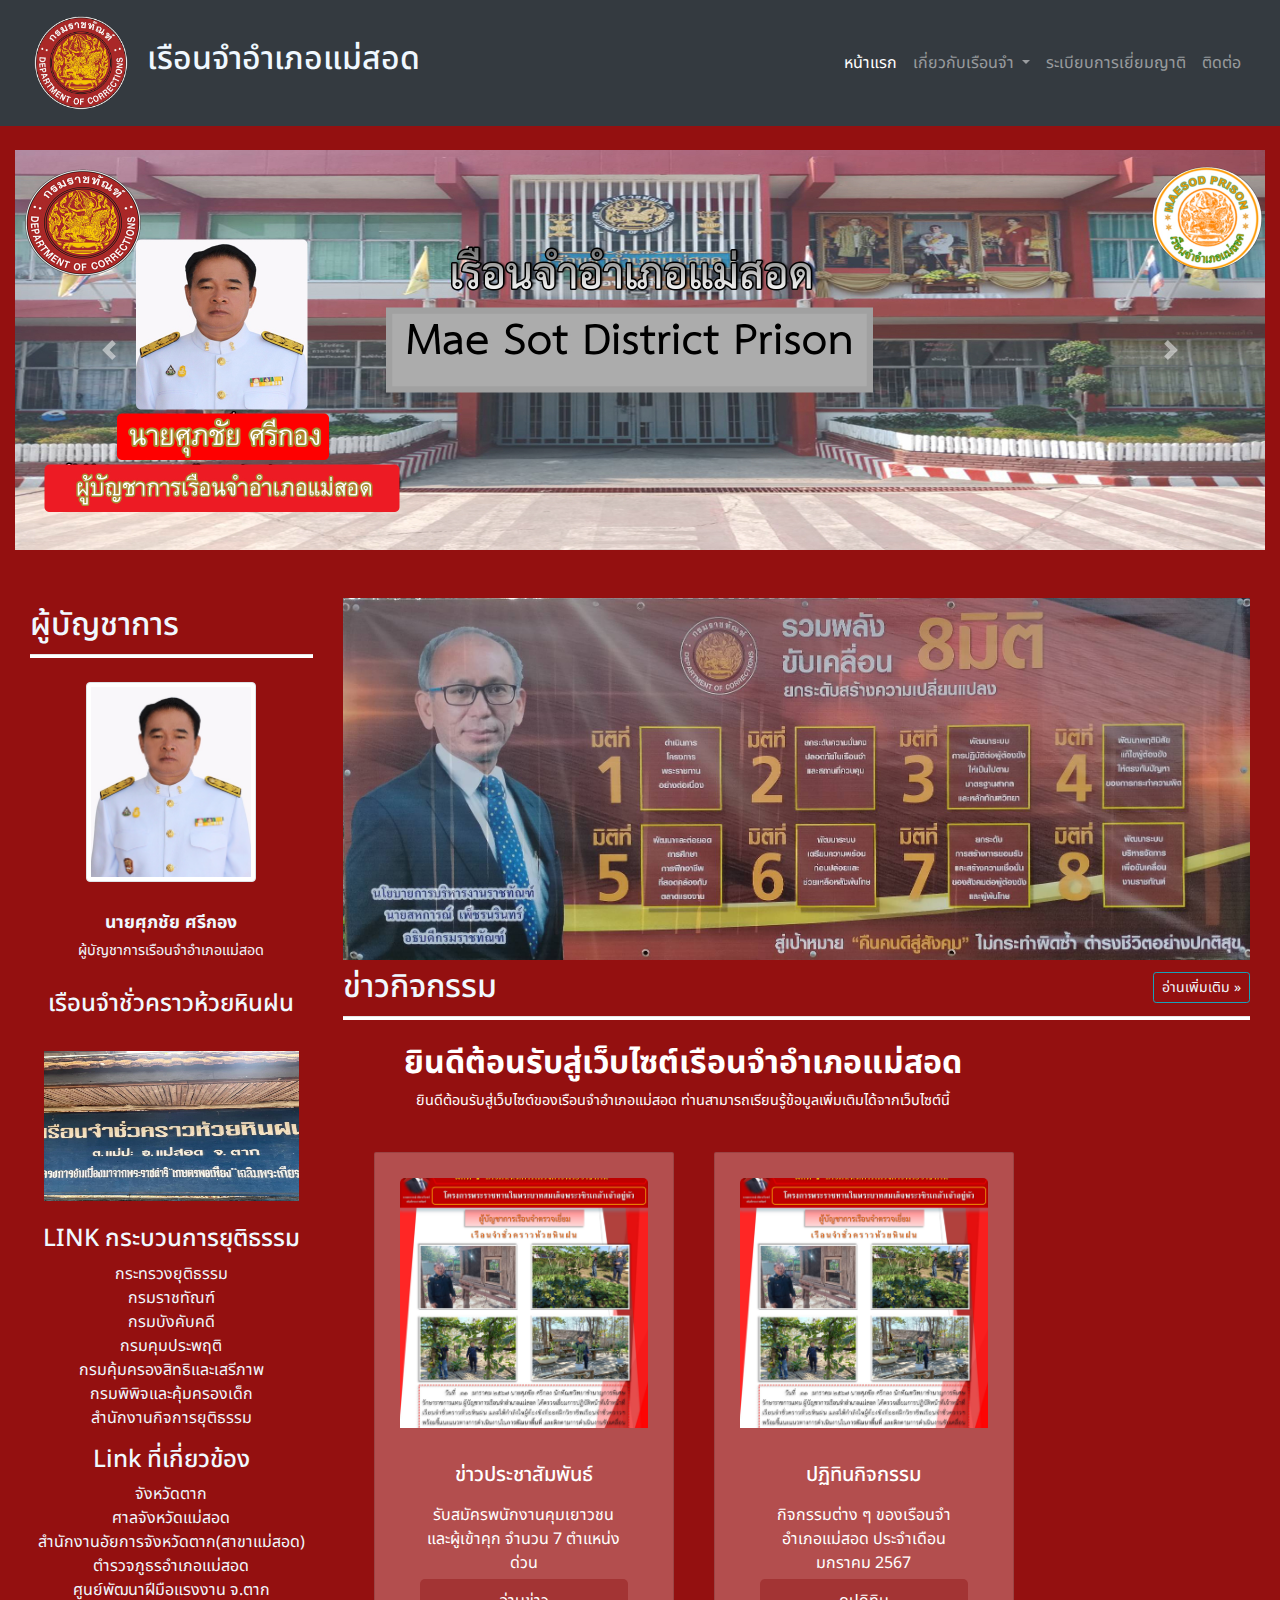
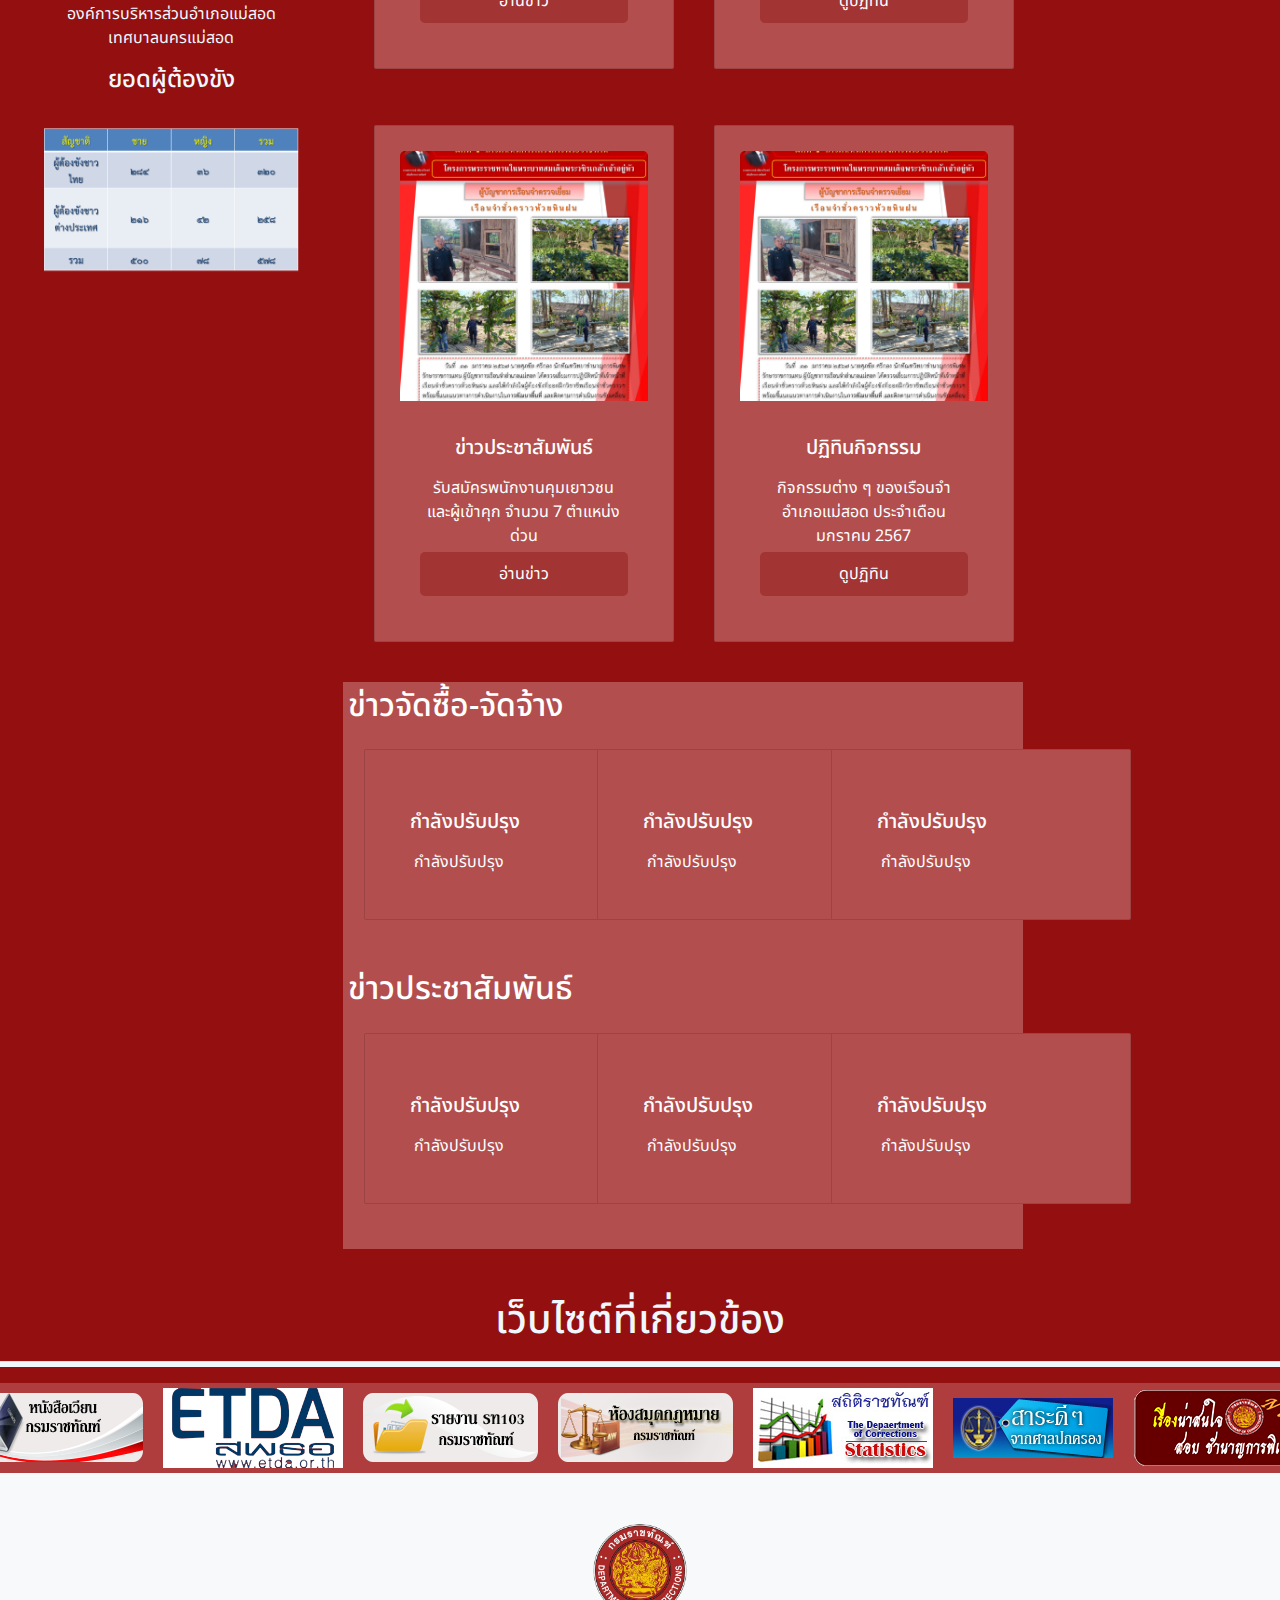
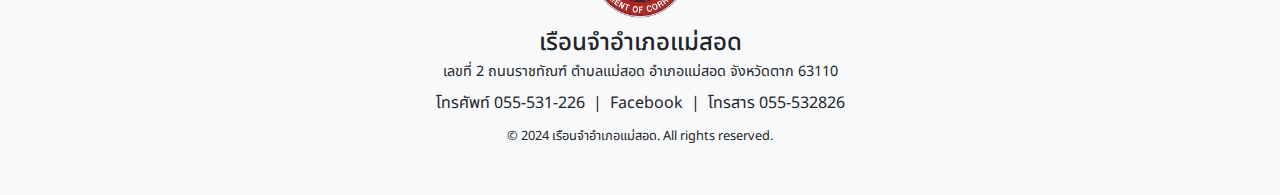
<file: index.html>
<!DOCTYPE html>
<html>

<head>
    <title>เรือนจำอำเภอแม่สอด</title>
    <link rel="icon" type="image/x-icon" href="img/spd_20150704164759_b.png">
    <meta charset="utf-8">
    <meta name="viewport" content="width=device-width, initial-scale=1" />
    <link rel="stylesheet" href="https://maxcdn.bootstrapcdn.com/bootstrap/4.5.2/css/bootstrap.min.css">
    <script src="https://ajax.googleapis.com/ajax/libs/jquery/3.5.1/jquery.min.js"></script>
    <script src="https://cdnjs.cloudflare.com/ajax/libs/popper.js/1.16.0/umd/popper.min.js"></script>
    <script src="https://maxcdn.bootstrapcdn.com/bootstrap/4.5.2/js/bootstrap.min.js"></script>
    <link rel="stylesheet" href="css/style.css" type="text/css">
    <style>
    .unique-animation-container {
        background-color: rgb(175, 61, 61);
        height: 90px;
        display: flex;
        justify-content: center;
        align-items: center;
        overflow: hidden;
    }

    .unique-animation-article {
        display: flex;
        animation: alternateScroll 20s linear infinite;
        align-items: center;
    }

    .unique-animation-article a {
        margin: 0 10px;
    }

    .unique-animation-article img {
        max-height: 80px;
        transition: transform 0.3s;
    }

    .unique-animation-article img:hover {
        transform: scale(1.1);
    }

    @media (max-width: 768px) {
        .unique-animation-container {
            height: auto;
            padding: 10px 0;
        }

        .unique-animation-article img {
            max-height: 50px;
            margin: 0 5px;
        }
    }

    @keyframes alternateScroll {
        0% {
            transform: translateX(0);
        }

        25% {
            transform: translateX(calc(-50%));
        }

        50% {
            transform: translateX(calc(-100%));
        }

        75% {
            transform: translateX(calc(-50%));
        }

        100% {
            transform: translateX(0);
        }
    }
    </style>
</head>

<body>
    <nav class="navbar navbar-expand-sm bg-dark navbar-dark">
    <div class="container">
        <a class="navbar-brand" href="index.html">
            <img src="img/spd_20150704164759_b.png" height="100" widget="100" alt="logo">
        </a>
        <h2>
            <span style="color: aliceblue;">เรือนจำอำเภอแม่สอด</span>
        </h2>
        <button class="navbar-toggler collapsed" type="button" data-toggle="collapse" data-target="#navbarNav" aria-controls="navbarNav" aria-expanded="false" aria-label="Toggle navigation">
            <span class="ti-menu"></span>
        </button>
        <div class="navbar-collapse collapse" id="navbarNav" style="color: #000;">
            <ul class="navbar-nav ml-auto">
                <li class="nav-item dropdown active">
                    <a class="nav-link " href="../index.html">
                        หน้าแรก

                        <span>
                            <i class="ti-angle-down"></i>
                        </span>
                    </a>
                </li>
                <li class="nav-item dropdown @@pages">
                    <a class="nav-link dropdown-toggle" href="#" data-toggle="dropdown">
                        เกี่ยวกับเรือนจำ

                        <span>
                            <i class="ti-angle-down"></i>
                        </span>
                    </a>
                    <!-- Dropdown list -->
                    <ul class="dropdown-menu">
                        <li>
                            <a class="dropdown-item @@team" href="prison_history.html">ประวัติเรือนจำ</a>
                        </li>
                        <li>
                            <a class="dropdown-item @@career" href="personnel.html">ทำเนียบบุลคลกร</a>
                        </li>
                        <li>
                            <a class="dropdown-item @@blog" href="prison.html">ผลิตภัณฑ์</a>
                        </li>
                        <li>
                            <a class="dropdown-item @@blogSingle" href="press_release.html">ข่าวประชาสัมพันธ์</a>
                        </li>
                        <li>
                            <a class="dropdown-item" href="duty.html">พันธกิจ</a>
                        </li>
                        <li>
                            <a class="dropdown-item" href="mission.html">ภารกิจ</a>
                        </li>
                    </ul>
                </li>
                <li class="nav-item @@about">
                    <a class="nav-link" href="activity.html">ระเบียบการเยี่ยมญาติ</a>
                </li>
                <li class="nav-item @@contact">
                    <a class="nav-link" href="contact.html">ติดต่อ</a>
                </li>
            </ul>
        </div>
    </div>
</nav>    <div class="container pt-4">
        <div id="carouselExampleControls" class="carousel slide rounded-15 z-depth-1 aos-init aos-animate"
            data-ride="carousel" data-aos="zoom-out" data-aos-once="ture">
            <div class="carousel-inner carousel-molyze rounded-15" role="listbox">
                <div class="carousel-item active">
                    <img class="d-block img-fluid" src="img/เรือนจำแม่สอด2.jpg" alt="First slide">
                </div>
                <div class="carousel-item">
                    <a href="http://www.correct.go.th/correct-koknongna/KokNongNa-Correct.html#p=cover">
                        <img class="d-block img-fluid" src="img/slideR23.jpg" alt="Second   slide">
                    </a>
                </div>
                <div class="carousel-item">
                    <a href="http://www.correct.go.th/?p=93152">
                        <img class="d-block img-fluid" src="img/covid.png" alt="Third slide">
                    </a>
                </div>
            </div>
            <a class="carousel-control-prev" href="#carouselExampleControls" role="button" data-slide="prev">
                <span class="carousel-control-prev-icon" aria-hidden="true"></span>
                <span class="sr-only">Previous</span>
            </a>
            <a class="carousel-control-next" href="#carouselExampleControls" role="button" data-slide="next">
                <span class="carousel-control-next-icon" aria-hidden="true"></span>
                <span class="sr-only">Next</span>
            </a>
        </div>
    </div>
    <main class="min-vh-100">
        <div class="container py-3 py-md-5" style="min-height:80vh;">
            <div class="container">
                <div class="row">
                    <div class="col-md-3 align-self-start">
                        <div id="director" class="mb-5 md-mb-0">
                            <div class="mt-2 aos-init aos-animate" data-aos="flip-down">
                                <h2 class="mb-0">
                                    <span class="float-left">
                                        <i class="fas fa-star fa-sm fa-fw"></i>
                                        <span style="color: aliceblue;">ผู้บัญชาการ</span>
                                    </span>
                                </h2>
                                <br>
                                <hr class="bg-white my-4" style="height: 3px;">
                            </div>
                            <div class="row justify-content-center aos-init aos-animate" data-aos="fade-up">
                                <div class="col-12 col-md-12 text-center">
                                    <img src="img/boss.jpg" style="max-height: 200px; max-width:240px;"
                                        class="img-fluid img-thumbnail mx-auto">
                                </div>
                                <div class="col-12 col-md-12 text-center mt-4 mt-md-4">
                                    <p class="font-weight-bold mb-0" style="font-size:110%;">
                                        <span style="color: aliceblue;">นายศุภชัย ศรีกอง</span>
                                    </p>
                                    <p class="text-muted">
                                        <span style="color: aliceblue;">ผู้บัญชาการเรือนจำอำเภอแม่สอด</span>
                                    </p>
                                    <aside id="text-9" class="widget widget_text clearfix">
                                        <br>
                                        <h4>
                                            <span style="color: aliceblue;">เรือนจำชั่วคราวห้วยหินฝน</span>
                                        </h4>
                                        <br>
                                        <a
                                            href="https://www.facebook.com/%E0%B9%80%E0%B8%A3%E0%B8%B7%E0%B8%AD%E0%B8%99%E0%B8%88%E0%B8%B3%E0%B8%8A%E0%B8%B1%E0%B9%88%E0%B8%A7%E0%B8%84%E0%B8%A3%E0%B8%B2%E0%B8%A7%E0%B8%AB%E0%B9%89%E0%B8%A7%E0%B8%A2%E0%B8%AB%E0%B8%B4%E0%B8%99%E0%B8%9D%E0%B8%99-138969522037726/">
                                            <img src="img/เรือนจำห้วย.jpg" height="150" width="255">
                                        </a>
                                        <br>
                                        <br>
                                        <h4 style="color: aliceblue;">LINK กระบวนการยุติธรรม</h4>
                                        <ul class="list-unstyled">
                                            <li><a href="https://www.moj.go.th/"
                                                    style="color: aliceblue;">กระทรวงยุติธรรม</a></li>
                                            <li><a href="http://www.correct.go.th/"
                                                    style="color: aliceblue;">กรมราชทัณฑ์</a></li>
                                            <li><a href="http://www.led.go.th/"
                                                    style="color: aliceblue;">กรมบังคับคดี</a></li>
                                            <li><a href="https://www.probation.go.th/"
                                                    style="color: aliceblue;">กรมคุมประพฤติ</a></li>
                                            <li><a href="https://www.rlpd.go.th/"
                                                    style="color: aliceblue;">กรมคุ้มครองสิทธิและเสรีภาพ</a></li>
                                            <li><a href="http://www.djop.go.th/home"
                                                    style="color: aliceblue;">กรมพิพิจและคุ้มครองเด็ก</a></li>
                                            <li><a href="https://www.oja.go.th/TH/"
                                                    style="color:aliceblue;">สำนักงานกิจการยุติธรรม</a></li>
                                        </ul>
                                        <h4 style="color: aliceblue;">Link ที่เกี่ยวข้อง</h4>
                                        <ul class="list-unstyled">
                                            <li><a href="http://web.tak.go.th/" style="color: aliceblue;">จังหวัดตาก</a>
                                            </li>
                                            <li><a href="https://mesc.coj.go.th/th/page/item/index/id/1"
                                                    style="color: aliceblue;">ศาลจังหวัดแม่สอด</a></li>
                                            <li><a href="http://www.tak.ago.go.th/maesod-lawaid/index.html/2018-06-04-09-25-41"
                                                    style="color: aliceblue;">สำนักงานอัยการจังหวัดตาก(สาขาแม่สอด)</a>
                                            </li>
                                            <li><a href="http://maesot.tak.police.go.th/"
                                                    style="color: aliceblue;">ตำรวจภูธรอำเภอแม่สอด</a></li>
                                            <li><a href="https://www.dsd.go.th/Tak"
                                                    style="color: aliceblue;">ศูนย์พัฒนาฝีมือแรงงาน จ.ตาก</a></li>
                                            <li><a href="https://www.maepalocal.go.th/home"
                                                    style="color: aliceblue;">องค์การบริหารส่วนอำเภอแม่สอด</a></li>
                                            <li><a href="https://www.nakhonmaesotcity.go.th/web/"
                                                    style="color: aliceblue;">เทศบาลนครแม่สอด</a></li>
                                        </ul>
                                        <h4>
                                            <span style="color: aliceblue;">ยอดผู้ต้องขัง</span>
                                        </h4>
                                        <br>
                                        <img src="img/ยอดผู้ต้องขัง.png" height="150" width="255">
                                        <br>
                                        <br>
                                        <br>
                                    </aside>
                                </div>
                            </div>
                        </div>
                    </div>

                    <div class="col-12 col-md-8 col-lg-9">
                        <div>
                            <img class="d-block img-fluid" src="img/slide8.jpg">
                        </div>
                        <div id="news">
                            <div class="mt-2 aos-init aos-animate" data-aos="flip-down">
                                <h2 class="mb-0">
                                    <span class="float-left">
                                        <i class="fas fa-thumbtack fa-sm fa-fw"></i>
                                        <span style="color: aliceblue;">ข่าวกิจกรรม</span>
                                    </span>
                                    <span class="float-right d-none d-md-inline-block">
                                        <a href="press_release.html" class="btn btn-sm btn-outline-info" data-pjax=""
                                            data-pjax-state="">
                                            <span style="color: aliceblue;">อ่านเพิ่มเติม »
                                        </a>
                                    </span>
                                </h2>
                                <br>
                                <hr class="bg-white my-4" style="height: 3px;">
                            </div>
                            <div class="col-12 col-md-8 col-lg-9 order-md-1">
                                <div class="mb-4">
                                    <h2 class="h2" style="color: white; font-weight: bold;">
                                        ยินดีต้อนรับสู่เว็บไซต์เรือนจำอำเภอแม่สอด</h2>
                                    <p style="color: white;">ยินดีต้อนรับสู่เว็บไซต์ของเรือนจำอำเภอแม่สอด
                                        ท่านสามารถเรียนรู้ข้อมูลเพิ่มเติมได้จากเว็บไซต์นี้</p>
                                </div>
                                <div class="row">
                                    <div class="col-md-6 mb-4">
                                        <div class="card h-100">
                                            <img src="img/new10.jpg" class="card-img-top" alt="...">
                                            <div class="card-body">
                                                <h5 class="card-title">ข่าวประชาสัมพันธ์</h5>
                                                <p class="card-text">รับสมัครพนักงานคุมเยาวชนและผู้เข้าคุก จำนวน 7
                                                    ตำแหน่ง ด่วน</p>
                                                <a href="new.html" class="btn btn-primary">อ่านข่าว</a>
                                            </div>
                                        </div>
                                    </div>

                                    <div class="col-md-6 mb-4">
                                        <div class="card h-100">
                                            <img src="img/new10.jpg" class="card-img-top" alt="...">
                                            <div class="card-body">
                                                <h5 class="card-title">ปฏิทินกิจกรรม</h5>
                                                <p class="card-text">กิจกรรมต่าง ๆ ของเรือนจำอำเภอแม่สอด
                                                    ประจำเดือนมกราคม 2567</p>
                                                <a href="new.html" class="btn btn-primary">ดูปฏิทิน</a>
                                            </div>
                                        </div>
                                    </div>
                                </div>
                                <div class="row">
                                    <div class="col-md-6 mb-4">
                                        <div class="card h-100">
                                            <img src="img/new10.jpg" class="card-img-top" alt="...">
                                            <div class="card-body">
                                                <h5 class="card-title">ข่าวประชาสัมพันธ์</h5>
                                                <p class="card-text">รับสมัครพนักงานคุมเยาวชนและผู้เข้าคุก จำนวน 7
                                                    ตำแหน่ง ด่วน</p>
                                                <a href="new.html" class="btn btn-primary">อ่านข่าว</a>
                                            </div>
                                        </div>
                                    </div>

                                    <div class="col-md-6 mb-4">
                                        <div class="card h-100">
                                            <img src="img/new10.jpg" class="card-img-top" alt="...">
                                            <div class="card-body">
                                                <h5 class="card-title">ปฏิทินกิจกรรม</h5>
                                                <p class="card-text">กิจกรรมต่าง ๆ ของเรือนจำอำเภอแม่สอด
                                                    ประจำเดือนมกราคม 2567</p>
                                                <a href="new.html" class="btn btn-primary">ดูปฏิทิน</a>
                                            </div>
                                        </div>
                                    </div>
                                    <article class="all-browsers">
                                        <h2 style="color: #ffffff;">ข่าวจัดซื้อ-จัดจ้าง</h2>
                                        <div class="row">
                                            <div class="col-md-4 mb-4">
                                                <div class="card h-100">
                                                    <div class="card-body">
                                                        <h5 class="card-title">กำลังปรับปรุง</h5>
                                                        <p class="card-text">กำลังปรับปรุง</p>
                                                    </div>
                                                </div>
                                            </div>
                                            <div class="col-md-4 mb-4">
                                                <div class="card h-100">
                                                    <div class="card-body">
                                                        <h5 class="card-title">กำลังปรับปรุง</h5>
                                                        <p class="card-text">กำลังปรับปรุง</p>
                                                    </div>
                                                </div>
                                            </div>
                                            <div class="col-md-4 mb-4">
                                                <div class="card h-100">
                                                    <div class="card-body">
                                                        <h5 class="card-title">กำลังปรับปรุง</h5>
                                                        <p class="card-text">กำลังปรับปรุง</p>
                                                    </div>
                                                </div>
                                            </div>
                                        </div>
                                    </article>

                                    <article class="all-browsers">
                                        <h2 style="color: #ffffff;">ข่าวประชาสัมพันธ์</h2>
                                        <div class="row">
                                            <div class="col-md-4 mb-4">
                                                <div class="card h-100">
                                                    <div class="card-body">
                                                        <h5 class="card-title">กำลังปรับปรุง</h5>
                                                        <p class="card-text">กำลังปรับปรุง</p>
                                                    </div>
                                                </div>
                                            </div>
                                            <div class="col-md-4 mb-4">
                                                <div class="card h-100">
                                                    <div class="card-body">
                                                        <h5 class="card-title">กำลังปรับปรุง</h5>
                                                        <p class="card-text">กำลังปรับปรุง</p>
                                                    </div>
                                                </div>
                                            </div>
                                            <div class="col-md-4 mb-4">
                                                <div class="card h-100">
                                                    <div class="card-body">
                                                        <h5 class="card-title">กำลังปรับปรุง</h5>
                                                        <p class="card-text">กำลังปรับปรุง</p>
                                                    </div>
                                                </div>
                                            </div>
                                        </div>
                                    </article>

                                </div>
                            </div>
                        </div>
                    </div>
    </main>
    <article>
        <h1 class="top">
            <span style="color: aliceblue;">เว็บไซต์ที่เกี่ยวข้อง</span>
        </h1>
        <hr style="height: 5px;" color="aliceblue">
    </article>
    <div class="unique-animation-container">
        <div class="unique-animation-container">
    <article class="unique-animation-article">
        <a href="http://www.correct.go.th/infosaraban63/หน้าเเรก.html">
            <img src="img/book3.png" alt="book3">
        </a>
        <a href="https://www.etda.or.th/th/">
            <img src="img/สอท2.png" alt="สอท2">
        </a>
        <a href="http://www.correct.go.th/rt103/uploadsystem/">
            <img src="img/rt103.png" alt="rt103">
        </a>
        <a href="http://www.correct.go.th/lawcorrects/">
            <img src="img/laws.png" alt="laws">
        </a>
        <a href="http://www.correct.go.th/stathomepage/">
            <img src="img/bf-26-1.jpg" alt="bf-26-1">
        </a>
        <a href="https://www.admincourt.go.th/admincourt/site/09illustration.html">
            <img src="img/bf-08.jpg" alt="bf-08">
        </a>
        <a href="https://drive.google.com/drive/folders/1qPU1XxpNIc5XXYseESVGmfyUU6jCutix?usp=sharin">
            <img src="img/bf-05.png" alt="bf-05">
        </a>
    </article>
</div>    </div>
    <script src="https://cdn.jsdelivr.net/npm/bootstrap@5.1.3/dist/js/bootstrap.bundle.min.js"></script>
    
<div class="container-fluid text-center py-5 bg-light">
        <div class="container">
            <img src="img/spd_20150704164759_b.png" style="height: 100px;" class="mb-2">
            <h4 class="mb-1">เรือนจำอำเภอแม่สอด</h4>
            <p class="mb-2">เลขที่ 2 ถนนราชทัณฑ์ ตำบลแม่สอด อำเภอแม่สอด จังหวัดตาก 63110</p>
            <div class="mb-2">
                <a class="text-decoration-none text-reset" href="tel:055531226">โทรศัพท์ 055-531-226</a>
                &nbsp;|&nbsp;
                <a href="https://www.facebook.com/%E0%B9%80%E0%B8%A3%E0%B8%B7%E0%B8%AD%E0%B8%99%E0%B8%88%E0%B8%B3%E0%B8%AD%E0%B8%B3%E0%B9%80%E0%B8%A0%E0%B8%AD%E0%B9%81%E0%B8%A1%E0%B9%88%E0%B8%AA%E0%B8%AD%E0%B8%94-107480434310698" class="text-decoration-none text-reset">Facebook</a>
                &nbsp;|&nbsp;
                <a class="text-decoration-none text-reset" href="tel:055532826">โทรสาร 055-532826</a>
            </div>
            <small>&copy; 2024 เรือนจำอำเภอแม่สอด. All rights reserved.</small>
        </div>
    </div>
</body>
</html></body>

</html>
</file>
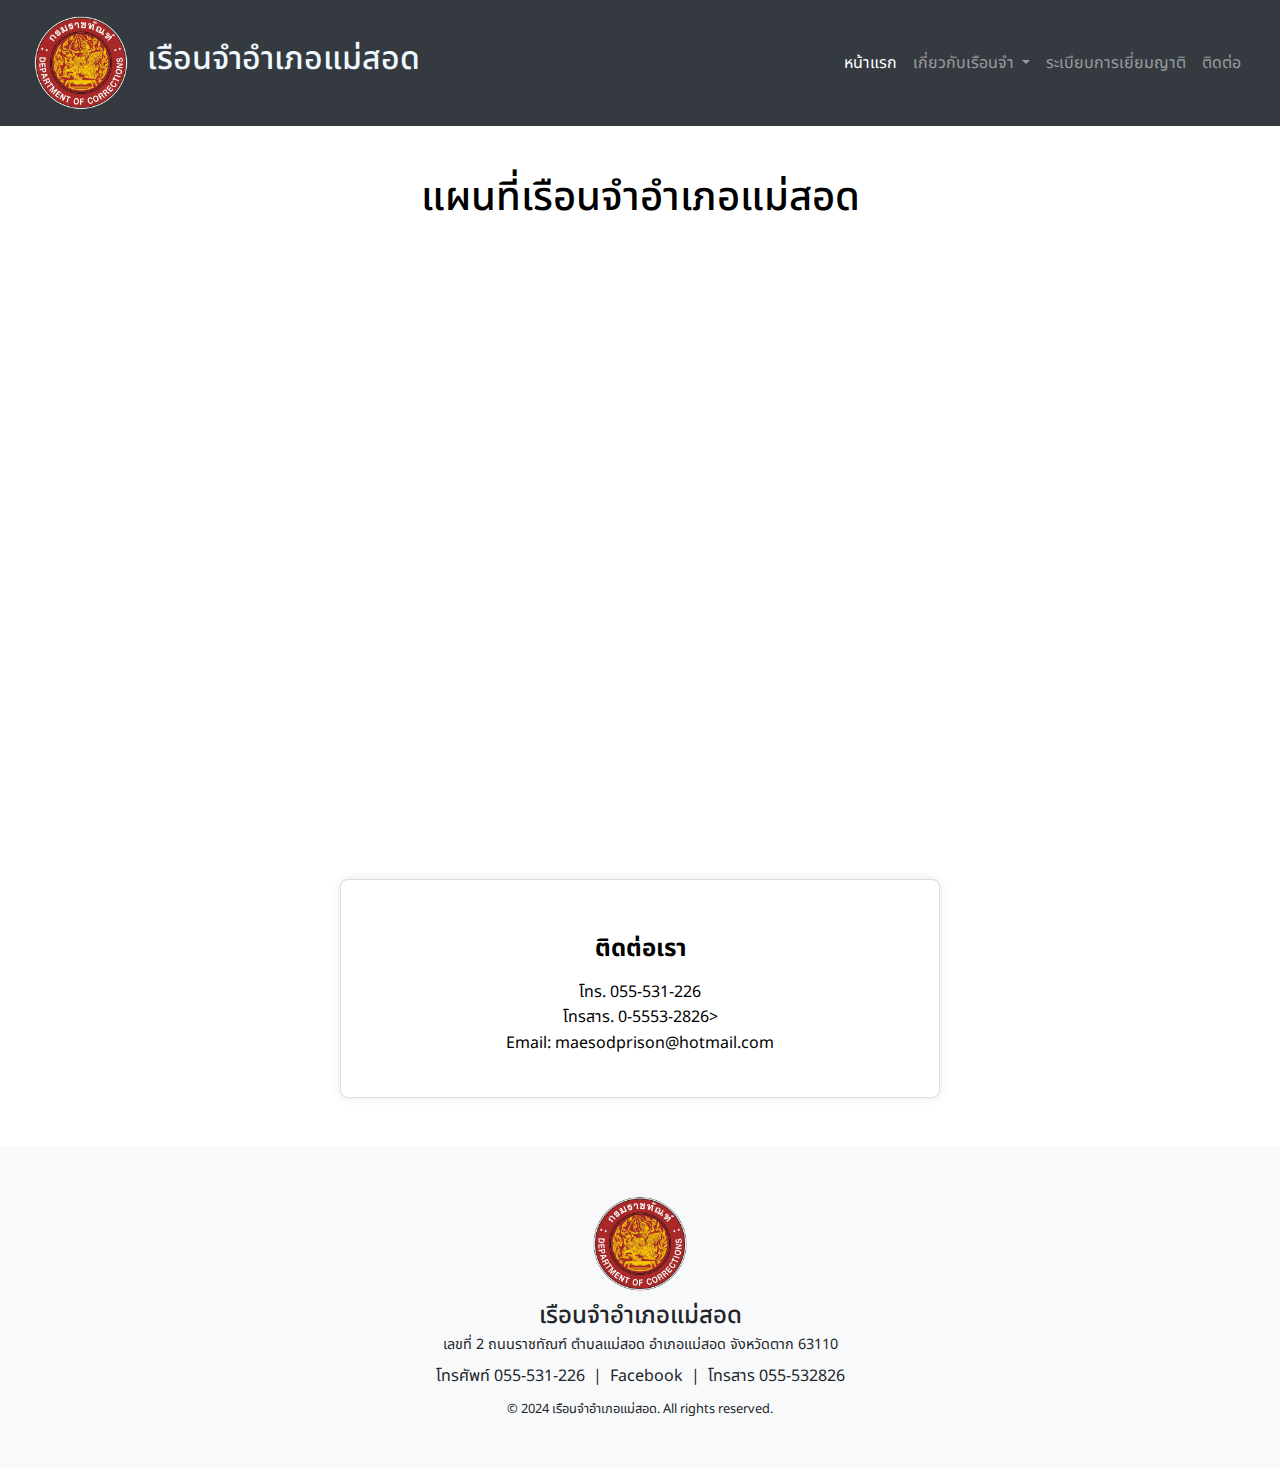
<file: contact.html>
<!DOCTYPE html>
<html lang="th">

<head>
    <meta charset="utf-8">
    <meta name="viewport" content="width=device-width, initial-scale=1">
    <title>ติดต่อ</title>
    <link rel="icon" type="image/x-icon" href="img/spd_20150704164759_b.png">
    <link rel="stylesheet" href="https://maxcdn.bootstrapcdn.com/bootstrap/4.5.2/css/bootstrap.min.css">
    <link rel="stylesheet" href="css/style.css">
</head>

<body>
    <nav class="navbar navbar-expand-sm bg-dark navbar-dark">
    <div class="container">
        <a class="navbar-brand" href="index.html">
            <img src="img/spd_20150704164759_b.png" height="100" widget="100" alt="logo">
        </a>
        <h2>
            <span style="color: aliceblue;">เรือนจำอำเภอแม่สอด</span>
        </h2>
        <button class="navbar-toggler collapsed" type="button" data-toggle="collapse" data-target="#navbarNav" aria-controls="navbarNav" aria-expanded="false" aria-label="Toggle navigation">
            <span class="ti-menu"></span>
        </button>
        <div class="navbar-collapse collapse" id="navbarNav" style="color: #000;">
            <ul class="navbar-nav ml-auto">
                <li class="nav-item dropdown active">
                    <a class="nav-link " href="../index.html">
                        หน้าแรก

                        <span>
                            <i class="ti-angle-down"></i>
                        </span>
                    </a>
                </li>
                <li class="nav-item dropdown @@pages">
                    <a class="nav-link dropdown-toggle" href="#" data-toggle="dropdown">
                        เกี่ยวกับเรือนจำ

                        <span>
                            <i class="ti-angle-down"></i>
                        </span>
                    </a>
                    <!-- Dropdown list -->
                    <ul class="dropdown-menu">
                        <li>
                            <a class="dropdown-item @@team" href="prison_history.html">ประวัติเรือนจำ</a>
                        </li>
                        <li>
                            <a class="dropdown-item @@career" href="personnel.html">ทำเนียบบุลคลกร</a>
                        </li>
                        <li>
                            <a class="dropdown-item @@blog" href="prison.html">ผลิตภัณฑ์</a>
                        </li>
                        <li>
                            <a class="dropdown-item @@blogSingle" href="press_release.html">ข่าวประชาสัมพันธ์</a>
                        </li>
                        <li>
                            <a class="dropdown-item" href="duty.html">พันธกิจ</a>
                        </li>
                        <li>
                            <a class="dropdown-item" href="mission.html">ภารกิจ</a>
                        </li>
                    </ul>
                </li>
                <li class="nav-item @@about">
                    <a class="nav-link" href="activity.html">ระเบียบการเยี่ยมญาติ</a>
                </li>
                <li class="nav-item @@contact">
                    <a class="nav-link" href="contact.html">ติดต่อ</a>
                </li>
            </ul>
        </div>
    </div>
</nav>    <!DOCTYPE html>
<html lang="en">
<head>
    <meta charset="UTF-8">
    <meta name="viewport" content="width=device-width, initial-scale=1.0">
    <title>Map</title>
    <style>
        @import url('https://fonts.googleapis.com/css2?family=Noto+Sans+Thai:wght@100..900&display=swap');

        * {
            box-sizing: border-box;
            margin: 0;
            padding: 0;
            font-family: 'Noto Sans Thai', sans-serif;
        }

        body {
            text-align: center;
            background-color: #ffffff; 
        }

        .map-container {
            text-align: center;
            margin-top: 20px;
        }

        .map-container .iframe {
            width: 80%; 
            max-width: 100%; 
            height: 600px; 
            border: none;
            border-radius: 8px;
            margin: auto; 
            margin-bottom: 30px;
        }

        .card {
            margin-top: 20px;
            box-shadow: 0 0 10px rgba(0, 0, 0, 0.1);
            background-color: #ffffff;
            width: 80%; 
            max-width: 600px; 
            margin: auto; 
            padding: 20px; 
            border-radius: 8px; 
            display: flex; 
            flex-direction: column; 
            justify-content: center; 
            height: fit-content; 
        }

        .card-body {
            flex: 1; 
            padding: 20px; 
        }

        .card-title {
            font-size: 1.5rem;
            color: #000; 
            font-weight: bold; 
        }

        .card-text {
            line-height: 1.6;
            color: #000;
        }
    </style>
</head>
<body>
    <div class="container my-5">
        <h1 class="mt-4">แผนที่เรือนจำอำเภอแม่สอด</h1>
        <div class="map-container">
            <iframe class="iframe" src="https://www.google.com/maps/embed?pb=!1m18!1m12!1m3!1d3821.277474354053!2d98.57530591429452!3d16.71300142630372!2m3!1f0!2f0!3f0!3m2!1i1024!2i768!4f13.1!3m3!1m2!1s0x30dd98b51c22209b%3A0x9f9ecbc69dec0fa8!2z4LmA4Lij4Li34Lit4LiZ4LiI4Liz4Lit4Liz4LmA4Lig4Lit4LmB4Lih4LmI4Liq4Lit4LiU!5e0!3m2!1sth!2sth!4v1647395813755!5m2!1sth!2sth" allowfullscreen="" loading="lazy"></iframe>
        </div>
        <div class="card mx-auto">
            <div class="card-body">
                <h5 class="card-title">ติดต่อเรา</h5>
                <p class="card-text">
                    โทร. 055-531-226<br>
                    โทรสาร. 0-5553-2826><br>
                    Email: maesodprison@hotmail.com
                </p>
            </div>
        </div>
    </div>
</body>
</html>
    
<div class="container-fluid text-center py-5 bg-light">
        <div class="container">
            <img src="img/spd_20150704164759_b.png" style="height: 100px;" class="mb-2">
            <h4 class="mb-1">เรือนจำอำเภอแม่สอด</h4>
            <p class="mb-2">เลขที่ 2 ถนนราชทัณฑ์ ตำบลแม่สอด อำเภอแม่สอด จังหวัดตาก 63110</p>
            <div class="mb-2">
                <a class="text-decoration-none text-reset" href="tel:055531226">โทรศัพท์ 055-531-226</a>
                &nbsp;|&nbsp;
                <a href="https://www.facebook.com/%E0%B9%80%E0%B8%A3%E0%B8%B7%E0%B8%AD%E0%B8%99%E0%B8%88%E0%B8%B3%E0%B8%AD%E0%B8%B3%E0%B9%80%E0%B8%A0%E0%B8%AD%E0%B9%81%E0%B8%A1%E0%B9%88%E0%B8%AA%E0%B8%AD%E0%B8%94-107480434310698" class="text-decoration-none text-reset">Facebook</a>
                &nbsp;|&nbsp;
                <a class="text-decoration-none text-reset" href="tel:055532826">โทรสาร 055-532826</a>
            </div>
            <small>&copy; 2024 เรือนจำอำเภอแม่สอด. All rights reserved.</small>
        </div>
    </div>
</body>
</html>    <script src="https://ajax.googleapis.com/ajax/libs/jquery/3.5.1/jquery.min.js"></script>
    <script src="https://cdnjs.cloudflare.com/ajax/libs/popper.js/1.16.0/umd/popper.min.js"></script>
    <script src="https://maxcdn.bootstrapcdn.com/bootstrap/4.5.2/js/bootstrap.min.js"></script>
</body>

</html>
</file>
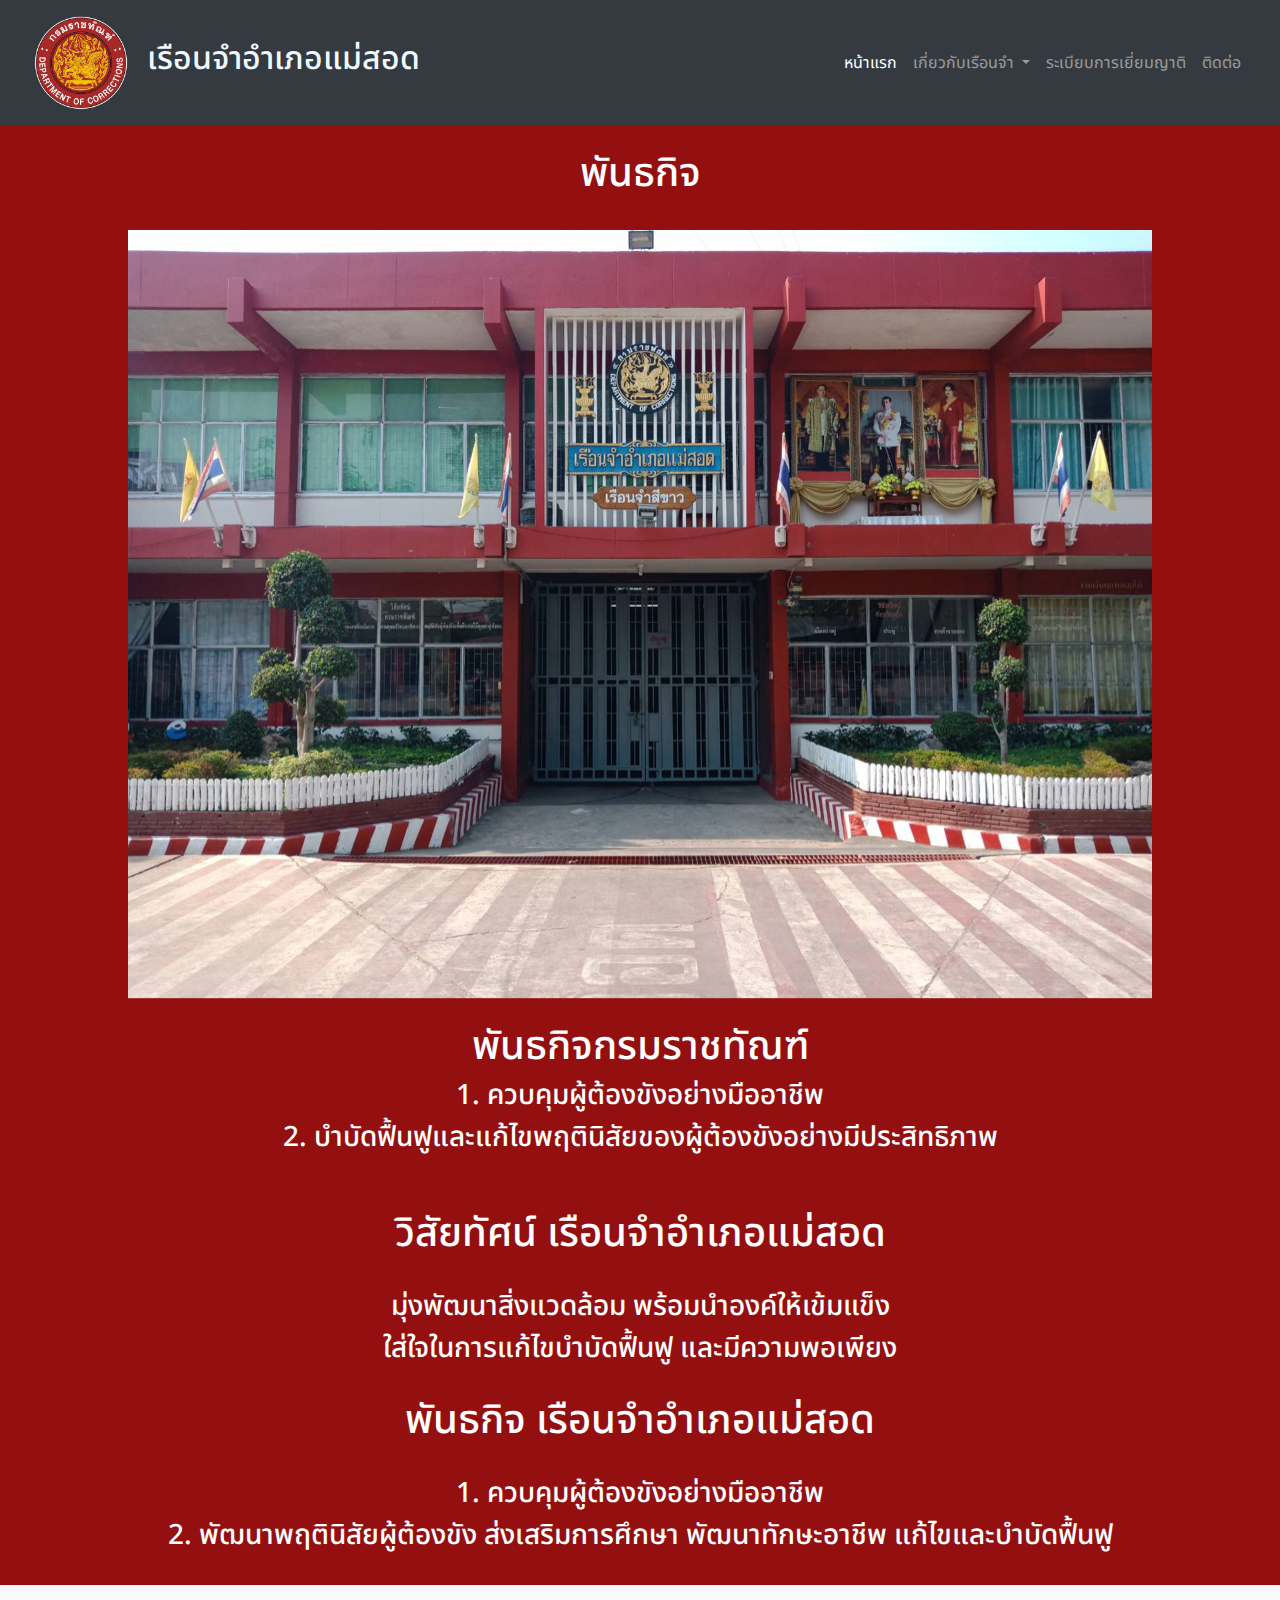
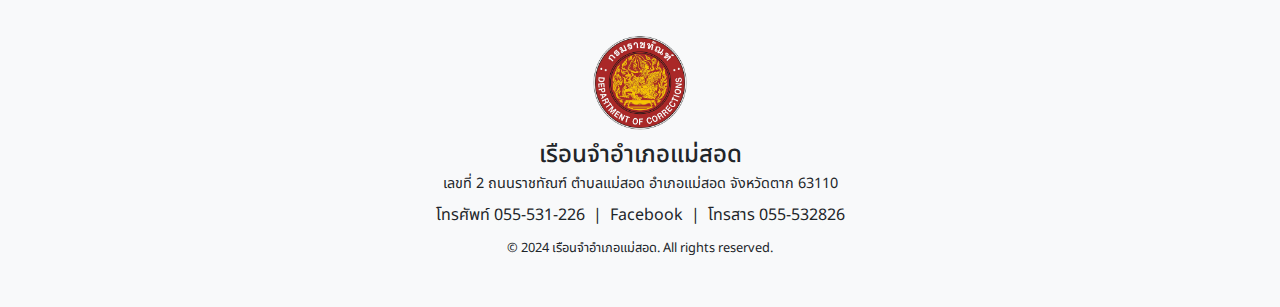
<file: duty.html>
<!DOCTYPE html>
<html lang="en">
<head>
  <meta charset="UTF-8">
  <meta name="viewport" content="width=device-width, initial-scale=1.0">
  <title>พันธกิจ</title>
  <link rel="icon" type="image/x-icon" href="img/spd_20150704164759_b.png">
  <link rel="stylesheet" href="https://maxcdn.bootstrapcdn.com/bootstrap/4.5.2/css/bootstrap.min.css">
  <link rel="stylesheet" href="css/style.css">
</head>
<body>


<nav class="navbar navbar-expand-sm bg-dark navbar-dark">
    <div class="container">
        <a class="navbar-brand" href="index.html">
            <img src="img/spd_20150704164759_b.png" height="100" widget="100" alt="logo">
        </a>
        <h2>
            <span style="color: aliceblue;">เรือนจำอำเภอแม่สอด</span>
        </h2>
        <button class="navbar-toggler collapsed" type="button" data-toggle="collapse" data-target="#navbarNav" aria-controls="navbarNav" aria-expanded="false" aria-label="Toggle navigation">
            <span class="ti-menu"></span>
        </button>
        <div class="navbar-collapse collapse" id="navbarNav" style="color: #000;">
            <ul class="navbar-nav ml-auto">
                <li class="nav-item dropdown active">
                    <a class="nav-link " href="../index.html">
                        หน้าแรก

                        <span>
                            <i class="ti-angle-down"></i>
                        </span>
                    </a>
                </li>
                <li class="nav-item dropdown @@pages">
                    <a class="nav-link dropdown-toggle" href="#" data-toggle="dropdown">
                        เกี่ยวกับเรือนจำ

                        <span>
                            <i class="ti-angle-down"></i>
                        </span>
                    </a>
                    <!-- Dropdown list -->
                    <ul class="dropdown-menu">
                        <li>
                            <a class="dropdown-item @@team" href="prison_history.html">ประวัติเรือนจำ</a>
                        </li>
                        <li>
                            <a class="dropdown-item @@career" href="personnel.html">ทำเนียบบุลคลกร</a>
                        </li>
                        <li>
                            <a class="dropdown-item @@blog" href="prison.html">ผลิตภัณฑ์</a>
                        </li>
                        <li>
                            <a class="dropdown-item @@blogSingle" href="press_release.html">ข่าวประชาสัมพันธ์</a>
                        </li>
                        <li>
                            <a class="dropdown-item" href="duty.html">พันธกิจ</a>
                        </li>
                        <li>
                            <a class="dropdown-item" href="mission.html">ภารกิจ</a>
                        </li>
                    </ul>
                </li>
                <li class="nav-item @@about">
                    <a class="nav-link" href="activity.html">ระเบียบการเยี่ยมญาติ</a>
                </li>
                <li class="nav-item @@contact">
                    <a class="nav-link" href="contact.html">ติดต่อ</a>
                </li>
            </ul>
        </div>
    </div>
</nav><div class="container mt-4">
  <h1 class="text-white">พันธกิจ</h1>
  <br>
  <img src="img/phpiWvmR0.png" class="img-fluid" alt="พันธกิจกรมราชทัณฑ์">
  <br>
  <br>
  <article>
    <h1 class="text-white">พันธกิจกรมราชทัณฑ์</h1>
    <h3 class="text-white">1. ควบคุมผู้ต้องขังอย่างมืออาชีพ</h3>
    <h3 class="text-white">2. บำบัดฟื้นฟูและแก้ไขพฤตินิสัยของผู้ต้องขังอย่างมีประสิทธิภาพ</h3>
    <br>
    <br>
    <h1 class="text-white">วิสัยทัศน์ เรือนจำอำเภอแม่สอด</h1><br>
    <h3 class="text-white">มุ่งพัฒนาสิ่งแวดล้อม พร้อมนำองค์ให้เข้มแข็ง</h3>
    <h3 class="text-white">ใส่ใจในการแก้ไขบำบัดฟื้นฟู และมีความพอเพียง</h3>
    <br>
    <h1 class="text-white">พันธกิจ เรือนจำอำเภอแม่สอด</h1>
    <br>
    <h3 class="text-white">1. ควบคุมผู้ต้องขังอย่างมืออาชีพ</h3>
    <h3 class="text-white">2. พัฒนาพฤตินิสัยผู้ต้องขัง ส่งเสริมการศึกษา พัฒนาทักษะอาชีพ แก้ไขและบำบัดฟื้นฟู</h3>
    <br>
  </article>
</div>

<div class="container-fluid text-center py-5 bg-light">
        <div class="container">
            <img src="img/spd_20150704164759_b.png" style="height: 100px;" class="mb-2">
            <h4 class="mb-1">เรือนจำอำเภอแม่สอด</h4>
            <p class="mb-2">เลขที่ 2 ถนนราชทัณฑ์ ตำบลแม่สอด อำเภอแม่สอด จังหวัดตาก 63110</p>
            <div class="mb-2">
                <a class="text-decoration-none text-reset" href="tel:055531226">โทรศัพท์ 055-531-226</a>
                &nbsp;|&nbsp;
                <a href="https://www.facebook.com/%E0%B9%80%E0%B8%A3%E0%B8%B7%E0%B8%AD%E0%B8%99%E0%B8%88%E0%B8%B3%E0%B8%AD%E0%B8%B3%E0%B9%80%E0%B8%A0%E0%B8%AD%E0%B9%81%E0%B8%A1%E0%B9%88%E0%B8%AA%E0%B8%AD%E0%B8%94-107480434310698" class="text-decoration-none text-reset">Facebook</a>
                &nbsp;|&nbsp;
                <a class="text-decoration-none text-reset" href="tel:055532826">โทรสาร 055-532826</a>
            </div>
            <small>&copy; 2024 เรือนจำอำเภอแม่สอด. All rights reserved.</small>
        </div>
    </div>
</body>
</html><script src="https://ajax.googleapis.com/ajax/libs/jquery/3.5.1/jquery.min.js"></script>
<script src="https://cdnjs.cloudflare.com/ajax/libs/popper.js/1.16.0/umd/popper.min.js"></script>
<script src="https://maxcdn.bootstrapcdn.com/bootstrap/4.5.2/js/bootstrap.min.js"></script>

</body>
</html>
</file>
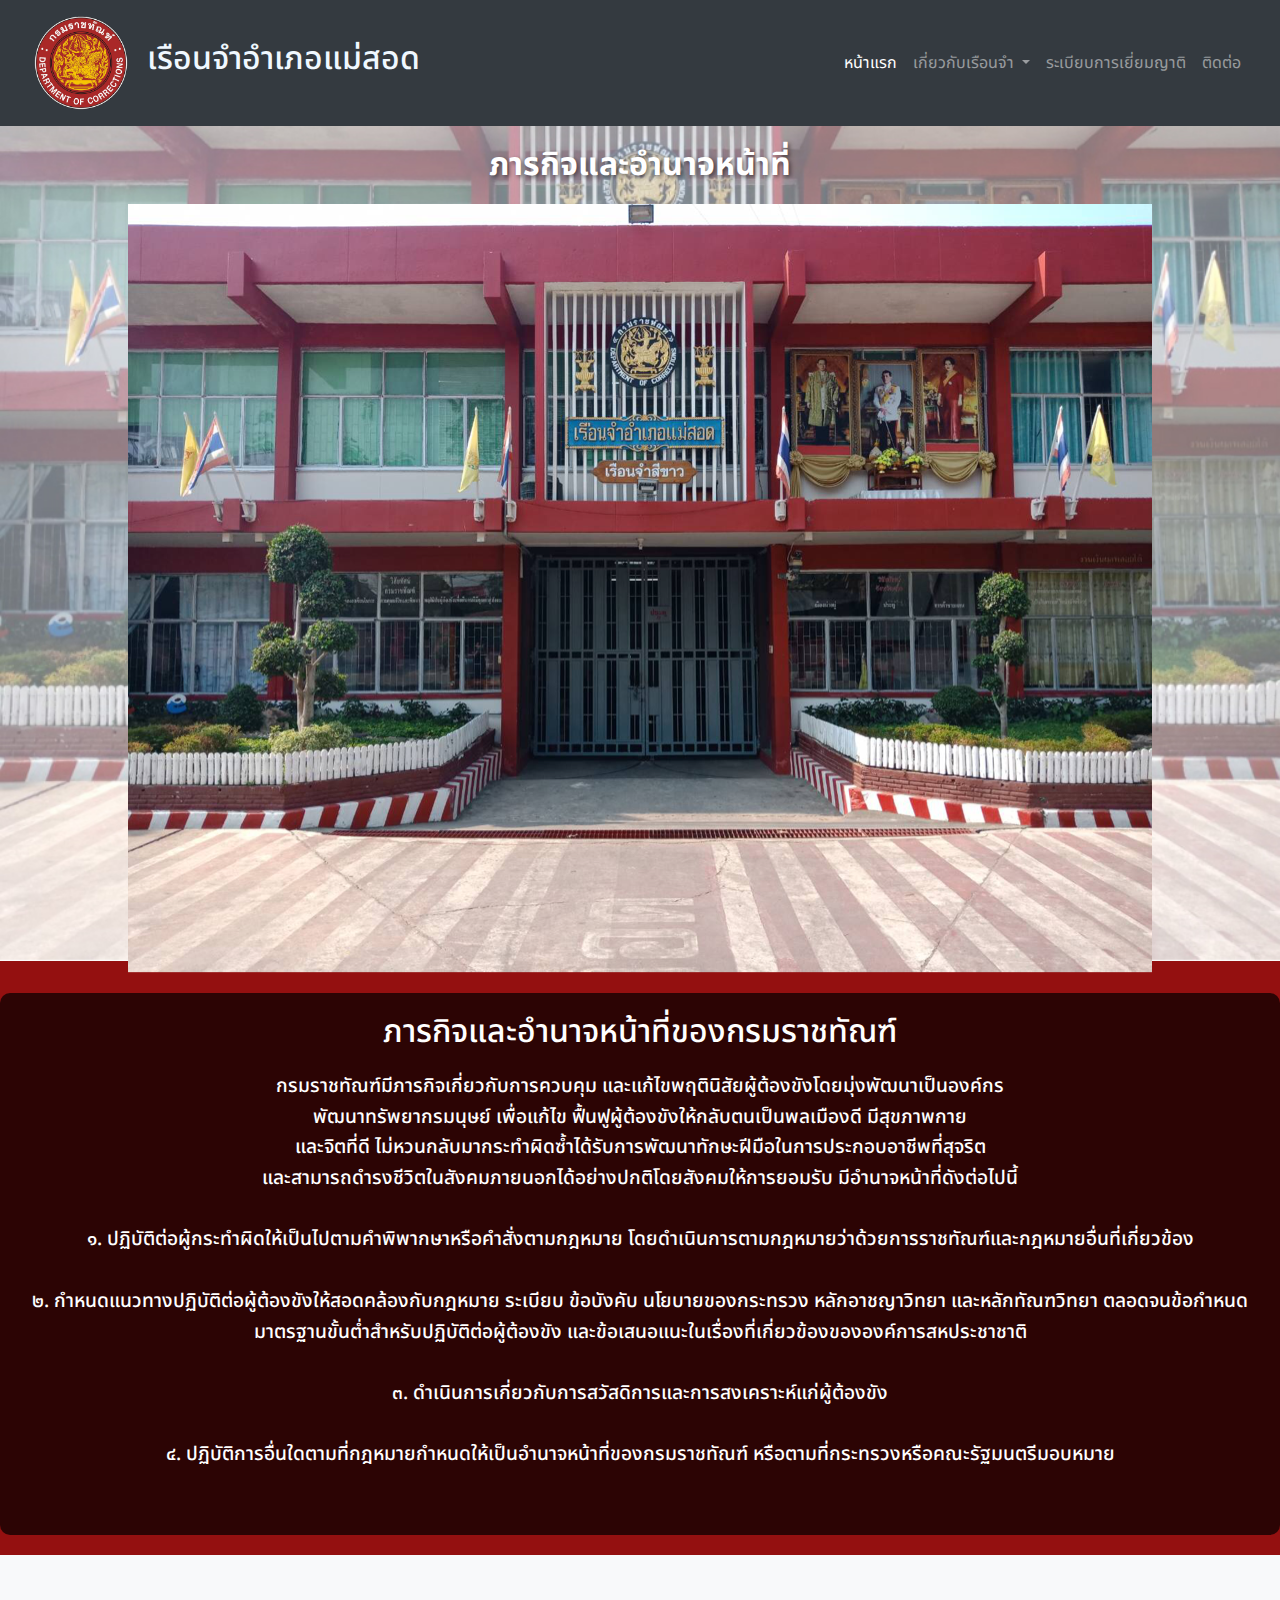
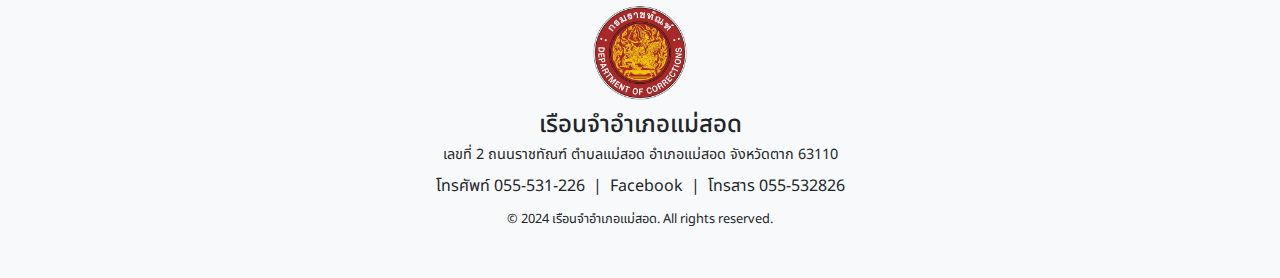
<file: mission.html>
<!doctype html>
<html>

<head>
  <title>ภารกิจและอำนาจหน้าที่</title>
  <link rel="icon" type="image/x-icon" href="img/spd_20150704164759_b.png">
  <style>
    body {
      background-image: url('img/รูปเรือนจำ.jpg');
      background-repeat: no-repeat;
      background-attachment: fixed;
      background-size: cover;
      font-family: Arial, sans-serif;
      color: #fff;
    }

    .content {
      background-color: rgba(0, 0, 0, 0.7);
      padding: 20px;
      border-radius: 10px;
      margin-top: 20px;
      margin-bottom: 20px;
    }

    .content h2 {
      color: #fff;
      margin-bottom: 20px;
    }

    .content h4 {
      color: #fff;
      margin-bottom: 20px;
      font-size: 1.2rem;
      line-height: 1.6;
    }

    .mission-title {
      color: #fff;
      margin-top: 20px;
      margin-bottom: 20px;
      font-size: 2rem;
      font-weight: bold;
      text-shadow: 2px 2px 4px rgba(0, 0, 0, 0.5);
    }
  </style>
  <meta name="viewport" content="width=device-width, initial-scale=1">
  <meta charset="utf-8">
  <link rel="stylesheet" href="https://maxcdn.bootstrapcdn.com/bootstrap/4.5.2/css/bootstrap.min.css">
  <script src="https://ajax.googleapis.com/ajax/libs/jquery/3.5.1/jquery.min.js"></script>
  <script src="https://cdnjs.cloudflare.com/ajax/libs/popper.js/1.16.0/umd/popper.min.js"></script>
  <script src="https://maxcdn.bootstrapcdn.com/bootstrap/4.5.2/js/bootstrap.min.js"></script>
  <link rel="stylesheet" href="css/style.css">
</head>

<body>
  <nav class="navbar navbar-expand-sm bg-dark navbar-dark">
    <div class="container">
        <a class="navbar-brand" href="index.html">
            <img src="img/spd_20150704164759_b.png" height="100" widget="100" alt="logo">
        </a>
        <h2>
            <span style="color: aliceblue;">เรือนจำอำเภอแม่สอด</span>
        </h2>
        <button class="navbar-toggler collapsed" type="button" data-toggle="collapse" data-target="#navbarNav" aria-controls="navbarNav" aria-expanded="false" aria-label="Toggle navigation">
            <span class="ti-menu"></span>
        </button>
        <div class="navbar-collapse collapse" id="navbarNav" style="color: #000;">
            <ul class="navbar-nav ml-auto">
                <li class="nav-item dropdown active">
                    <a class="nav-link " href="../index.html">
                        หน้าแรก

                        <span>
                            <i class="ti-angle-down"></i>
                        </span>
                    </a>
                </li>
                <li class="nav-item dropdown @@pages">
                    <a class="nav-link dropdown-toggle" href="#" data-toggle="dropdown">
                        เกี่ยวกับเรือนจำ

                        <span>
                            <i class="ti-angle-down"></i>
                        </span>
                    </a>
                    <!-- Dropdown list -->
                    <ul class="dropdown-menu">
                        <li>
                            <a class="dropdown-item @@team" href="prison_history.html">ประวัติเรือนจำ</a>
                        </li>
                        <li>
                            <a class="dropdown-item @@career" href="personnel.html">ทำเนียบบุลคลกร</a>
                        </li>
                        <li>
                            <a class="dropdown-item @@blog" href="prison.html">ผลิตภัณฑ์</a>
                        </li>
                        <li>
                            <a class="dropdown-item @@blogSingle" href="press_release.html">ข่าวประชาสัมพันธ์</a>
                        </li>
                        <li>
                            <a class="dropdown-item" href="duty.html">พันธกิจ</a>
                        </li>
                        <li>
                            <a class="dropdown-item" href="mission.html">ภารกิจ</a>
                        </li>
                    </ul>
                </li>
                <li class="nav-item @@about">
                    <a class="nav-link" href="activity.html">ระเบียบการเยี่ยมญาติ</a>
                </li>
                <li class="nav-item @@contact">
                    <a class="nav-link" href="contact.html">ติดต่อ</a>
                </li>
            </ul>
        </div>
    </div>
</nav>  <h1 class="mission-title"><span>ภารกิจและอำนาจหน้าที่</span></h1>
  <img class="img-fluid" src="img/phpiWvmR0.png" alt="ภาพหน้ากรมราชทัณฑ์">
  <br>
  <article class="content">
    <h2><span>ภารกิจและอำนาจหน้าที่ของกรมราชทัณฑ์</span></h2>
    <h4><span>
        กรมราชทัณฑ์มีภารกิจเกี่ยวกับการควบคุม และแก้ไขพฤตินิสัยผู้ต้องขังโดยมุ่งพัฒนาเป็นองค์กร<br> พัฒนาทรัพยากรมนุษย์ เพื่อแก้ไข ฟื้นฟูผู้ต้องขังให้กลับตนเป็นพลเมืองดี มีสุขภาพกาย<br>
        และจิตที่ดี ไม่หวนกลับมากระทำผิดซ้ำได้รับการพัฒนาทักษะฝีมือในการประกอบอาชีพที่สุจริต<br>
        และสามารถดำรงชีวิตในสังคมภายนอกได้อย่างปกติโดยสังคมให้การยอมรับ มีอำนาจหน้าที่ดังต่อไปนี้<br>
        <br>
        ๑. ปฏิบัติต่อผู้กระทำผิดให้เป็นไปตามคำพิพากษาหรือคำสั่งตามกฎหมาย โดยดำเนินการตามกฎหมายว่าด้วยการราชทัณฑ์และกฎหมายอื่นที่เกี่ยวข้อง<br>
        <br>
        ๒. กำหนดแนวทางปฏิบัติต่อผู้ต้องขังให้สอดคล้องกับกฎหมาย ระเบียบ ข้อบังคับ นโยบายของกระทรวง หลักอาชญาวิทยา และหลักทัณฑวิทยา ตลอดจนข้อกำหนดมาตรฐานขั้นต่ำสำหรับปฏิบัติต่อผู้ต้องขัง และข้อเสนอแนะในเรื่องที่เกี่ยวข้องขององค์การสหประชาชาติ<br>
        <br>
        ๓. ดำเนินการเกี่ยวกับการสวัสดิการและการสงเคราะห์แก่ผู้ต้องขัง<br>
        <br>
        ๔. ปฏิบัติการอื่นใดตามที่กฎหมายกำหนดให้เป็นอำนาจหน้าที่ของกรมราชทัณฑ์ หรือตามที่กระทรวงหรือคณะรัฐมนตรีมอบหมาย
      </span></h4>
    <br>
  </article>

  
<div class="container-fluid text-center py-5 bg-light">
        <div class="container">
            <img src="img/spd_20150704164759_b.png" style="height: 100px;" class="mb-2">
            <h4 class="mb-1">เรือนจำอำเภอแม่สอด</h4>
            <p class="mb-2">เลขที่ 2 ถนนราชทัณฑ์ ตำบลแม่สอด อำเภอแม่สอด จังหวัดตาก 63110</p>
            <div class="mb-2">
                <a class="text-decoration-none text-reset" href="tel:055531226">โทรศัพท์ 055-531-226</a>
                &nbsp;|&nbsp;
                <a href="https://www.facebook.com/%E0%B9%80%E0%B8%A3%E0%B8%B7%E0%B8%AD%E0%B8%99%E0%B8%88%E0%B8%B3%E0%B8%AD%E0%B8%B3%E0%B9%80%E0%B8%A0%E0%B8%AD%E0%B9%81%E0%B8%A1%E0%B9%88%E0%B8%AA%E0%B8%AD%E0%B8%94-107480434310698" class="text-decoration-none text-reset">Facebook</a>
                &nbsp;|&nbsp;
                <a class="text-decoration-none text-reset" href="tel:055532826">โทรสาร 055-532826</a>
            </div>
            <small>&copy; 2024 เรือนจำอำเภอแม่สอด. All rights reserved.</small>
        </div>
    </div>
</body>
</html></body>

</html>
</file>
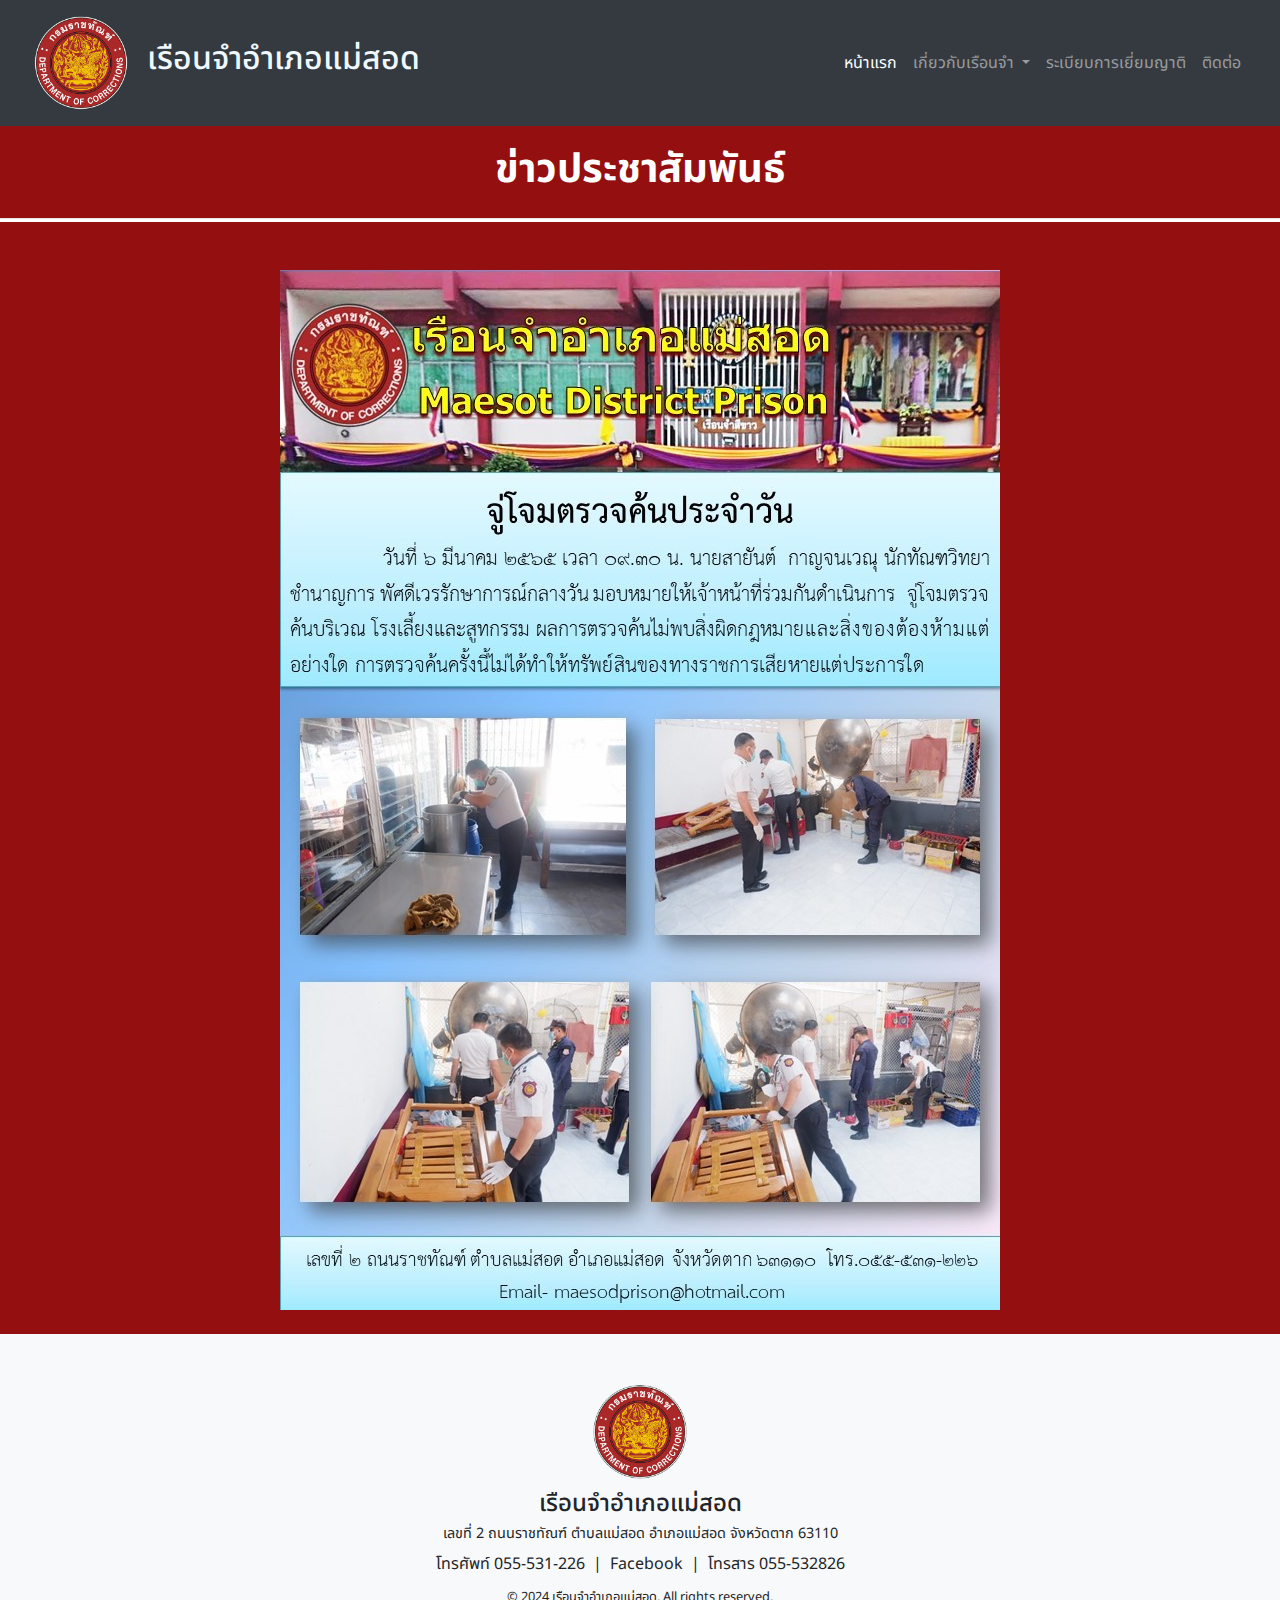
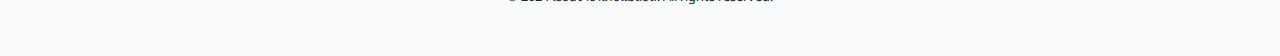
<file: new.html>
<!doctype html>
<html>
    <head>
        <title>ข่าวประชาสัมพันธ์</title>
        <link rel="icon" type="image/x-icon" href="img/spd_20150704164759_b.png">
  <meta name="viewport" content="width=device-width, initial-scale=1">
  <meta charset="utf-8">
  <link rel="stylesheet" href="https://maxcdn.bootstrapcdn.com/bootstrap/4.5.2/css/bootstrap.min.css">
  <script src="https://ajax.googleapis.com/ajax/libs/jquery/3.5.1/jquery.min.js"></script>
  <script src="https://cdnjs.cloudflare.com/ajax/libs/popper.js/1.16.0/umd/popper.min.js"></script>
  <script src="https://maxcdn.bootstrapcdn.com/bootstrap/4.5.2/js/bootstrap.min.js"></script>
  <link rel="stylesheet" href="css/style.css">
  <style>
    h1{
      margin-top: 20px;
      font-weight: bold;
    }
  </style>
    </head>
    <body>
    <nav class="navbar navbar-expand-sm bg-dark navbar-dark">
    <div class="container">
        <a class="navbar-brand" href="index.html">
            <img src="img/spd_20150704164759_b.png" height="100" widget="100" alt="logo">
        </a>
        <h2>
            <span style="color: aliceblue;">เรือนจำอำเภอแม่สอด</span>
        </h2>
        <button class="navbar-toggler collapsed" type="button" data-toggle="collapse" data-target="#navbarNav" aria-controls="navbarNav" aria-expanded="false" aria-label="Toggle navigation">
            <span class="ti-menu"></span>
        </button>
        <div class="navbar-collapse collapse" id="navbarNav" style="color: #000;">
            <ul class="navbar-nav ml-auto">
                <li class="nav-item dropdown active">
                    <a class="nav-link " href="../index.html">
                        หน้าแรก

                        <span>
                            <i class="ti-angle-down"></i>
                        </span>
                    </a>
                </li>
                <li class="nav-item dropdown @@pages">
                    <a class="nav-link dropdown-toggle" href="#" data-toggle="dropdown">
                        เกี่ยวกับเรือนจำ

                        <span>
                            <i class="ti-angle-down"></i>
                        </span>
                    </a>
                    <!-- Dropdown list -->
                    <ul class="dropdown-menu">
                        <li>
                            <a class="dropdown-item @@team" href="prison_history.html">ประวัติเรือนจำ</a>
                        </li>
                        <li>
                            <a class="dropdown-item @@career" href="personnel.html">ทำเนียบบุลคลกร</a>
                        </li>
                        <li>
                            <a class="dropdown-item @@blog" href="prison.html">ผลิตภัณฑ์</a>
                        </li>
                        <li>
                            <a class="dropdown-item @@blogSingle" href="press_release.html">ข่าวประชาสัมพันธ์</a>
                        </li>
                        <li>
                            <a class="dropdown-item" href="duty.html">พันธกิจ</a>
                        </li>
                        <li>
                            <a class="dropdown-item" href="mission.html">ภารกิจ</a>
                        </li>
                    </ul>
                </li>
                <li class="nav-item @@about">
                    <a class="nav-link" href="activity.html">ระเบียบการเยี่ยมญาติ</a>
                </li>
                <li class="nav-item @@contact">
                    <a class="nav-link" href="contact.html">ติดต่อ</a>
                </li>
            </ul>
        </div>
    </div>
</nav>        <h1 ><span style="color: rgb(255, 255, 255); ">ข่าวประชาสัมพันธ์</h1>
        <hr class="bg-white my-4" style="height: 3px;">
          <br>
        <img src="img/จู่โจมตรวจค้นประจำวัน 6 มีนาคม  2565.jpg">
        <br>
        <br>
        </section>
        
<div class="container-fluid text-center py-5 bg-light">
        <div class="container">
            <img src="img/spd_20150704164759_b.png" style="height: 100px;" class="mb-2">
            <h4 class="mb-1">เรือนจำอำเภอแม่สอด</h4>
            <p class="mb-2">เลขที่ 2 ถนนราชทัณฑ์ ตำบลแม่สอด อำเภอแม่สอด จังหวัดตาก 63110</p>
            <div class="mb-2">
                <a class="text-decoration-none text-reset" href="tel:055531226">โทรศัพท์ 055-531-226</a>
                &nbsp;|&nbsp;
                <a href="https://www.facebook.com/%E0%B9%80%E0%B8%A3%E0%B8%B7%E0%B8%AD%E0%B8%99%E0%B8%88%E0%B8%B3%E0%B8%AD%E0%B8%B3%E0%B9%80%E0%B8%A0%E0%B8%AD%E0%B9%81%E0%B8%A1%E0%B9%88%E0%B8%AA%E0%B8%AD%E0%B8%94-107480434310698" class="text-decoration-none text-reset">Facebook</a>
                &nbsp;|&nbsp;
                <a class="text-decoration-none text-reset" href="tel:055532826">โทรสาร 055-532826</a>
            </div>
            <small>&copy; 2024 เรือนจำอำเภอแม่สอด. All rights reserved.</small>
        </div>
    </div>
</body>
</html>    </body>
</html>
</file>
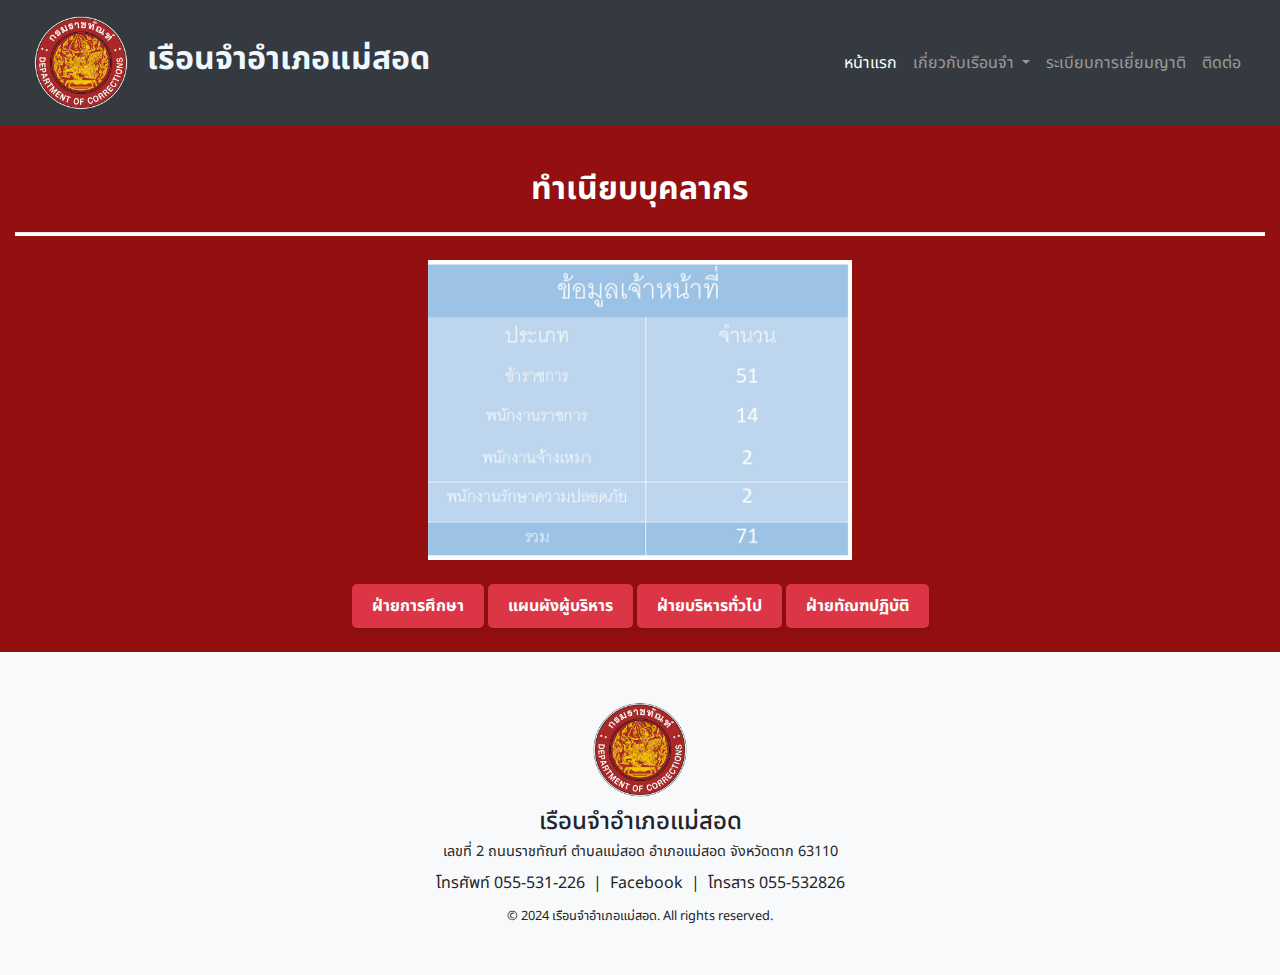
<file: personnel.html>
<!doctype html>
<html>

<head>
    <title>ทำเนียบบุคลากร</title>
    <link rel="icon" type="image/x-icon" href="img/spd_20150704164759_b.png">
    <meta name="viewport" content="width=device-width, initial-scale=1">
    <meta charset="utf-8">
    <link rel="stylesheet" href="https://maxcdn.bootstrapcdn.com/bootstrap/4.5.2/css/bootstrap.min.css">
    <script src="https://ajax.googleapis.com/ajax/libs/jquery/3.5.1/jquery.min.js"></script>
    <script src="https://cdnjs.cloudflare.com/ajax/libs/popper.js/1.16.0/umd/popper.min.js"></script>
    <script src="https://maxcdn.bootstrapcdn.com/bootstrap/4.5.2/js/bootstrap.min.js"></script>
    <link rel="stylesheet" href="css/style.css">

</head>

<body>
    <nav class="navbar navbar-expand-sm bg-dark navbar-dark">
    <div class="container">
        <a class="navbar-brand" href="index.html">
            <img src="img/spd_20150704164759_b.png" height="100" widget="100" alt="logo">
        </a>
        <h2>
            <span style="color: aliceblue;">เรือนจำอำเภอแม่สอด</span>
        </h2>
        <button class="navbar-toggler collapsed" type="button" data-toggle="collapse" data-target="#navbarNav" aria-controls="navbarNav" aria-expanded="false" aria-label="Toggle navigation">
            <span class="ti-menu"></span>
        </button>
        <div class="navbar-collapse collapse" id="navbarNav" style="color: #000;">
            <ul class="navbar-nav ml-auto">
                <li class="nav-item dropdown active">
                    <a class="nav-link " href="../index.html">
                        หน้าแรก

                        <span>
                            <i class="ti-angle-down"></i>
                        </span>
                    </a>
                </li>
                <li class="nav-item dropdown @@pages">
                    <a class="nav-link dropdown-toggle" href="#" data-toggle="dropdown">
                        เกี่ยวกับเรือนจำ

                        <span>
                            <i class="ti-angle-down"></i>
                        </span>
                    </a>
                    <!-- Dropdown list -->
                    <ul class="dropdown-menu">
                        <li>
                            <a class="dropdown-item @@team" href="prison_history.html">ประวัติเรือนจำ</a>
                        </li>
                        <li>
                            <a class="dropdown-item @@career" href="personnel.html">ทำเนียบบุลคลกร</a>
                        </li>
                        <li>
                            <a class="dropdown-item @@blog" href="prison.html">ผลิตภัณฑ์</a>
                        </li>
                        <li>
                            <a class="dropdown-item @@blogSingle" href="press_release.html">ข่าวประชาสัมพันธ์</a>
                        </li>
                        <li>
                            <a class="dropdown-item" href="duty.html">พันธกิจ</a>
                        </li>
                        <li>
                            <a class="dropdown-item" href="mission.html">ภารกิจ</a>
                        </li>
                    </ul>
                </li>
                <li class="nav-item @@about">
                    <a class="nav-link" href="activity.html">ระเบียบการเยี่ยมญาติ</a>
                </li>
                <li class="nav-item @@contact">
                    <a class="nav-link" href="contact.html">ติดต่อ</a>
                </li>
            </ul>
        </div>
    </div>
</nav>    <!DOCTYPE html>
<html lang="en">

<head>
    <meta charset="UTF-8">
    <meta name="viewport" content="width=device-width, initial-scale=1.0">
    <title>information_personal</title>
    <style>
        body {
            text-align: center;
            background-color: rgb(148, 16, 16);
            font-family: Arial, sans-serif;
        }

        .main-content {
            margin-top: 20px;
        }

        .btn-primary {
            font-size: 1rem;
            padding: 10px 20px;
            color: #ffffff;
            background-color: #dc3545;
            border: none;
            font-weight: bold;
            border-radius: 5px;
            box-shadow: 0 4px 6px rgba(0, 0, 0, 0.1);
            transition: background-color 0.3s, transform 0.3s;
        }

        .btn-primary:hover {
            background-color: #007bff;
            transform: translateY(-2px);
        }

        .btn-primary:focus,
        .btn-primary:active {
            background-color: #0056b3;
            outline: none;
        }

        .img-center {
            display: flex;
            justify-content: center;
            align-items: center;
        }

        .img-center img {
            max-width: 100%;
            max-height: 300px;
            height: auto;
        }

        h2 {
            font-weight: bold;
            color: white;
        }

        a.btn {
            display: inline-block;
            text-decoration: none;
        }
    </style>
</head>

<body>
    <main class="main-content">
        <div class="container py-4">
            <h2>ทำเนียบบุคลากร</h2>
            <hr class="bg-white my-4" style="height: 3px;">
            <div class="img-center">
                <img src="img/ข้อมูลเจ้าหน้าที่2.jpg" alt="เจ้าหน้าที่" class="img-fluid">
            </div>
            <br>
            <div class="d-grid gap-2 col-6 mx-auto">
                <a href="staff_information.html" class="btn btn-primary" role="button">ฝ่ายการศึกษา</a>
                <a href="staff_information.html" class="btn btn-primary" role="button">แผนผังผู้บริหาร</a>
                <a href="staff_information.html" class="btn btn-primary" role="button">ฝ่ายบริหารทั่วไป</a>
                <a href="staff_information.html" class="btn btn-primary" role="button">ฝ่ายทัณฑปฏิบัติ</a>
            </div>
        </div>
    </main>
</body>

</html>
   
    
<div class="container-fluid text-center py-5 bg-light">
        <div class="container">
            <img src="img/spd_20150704164759_b.png" style="height: 100px;" class="mb-2">
            <h4 class="mb-1">เรือนจำอำเภอแม่สอด</h4>
            <p class="mb-2">เลขที่ 2 ถนนราชทัณฑ์ ตำบลแม่สอด อำเภอแม่สอด จังหวัดตาก 63110</p>
            <div class="mb-2">
                <a class="text-decoration-none text-reset" href="tel:055531226">โทรศัพท์ 055-531-226</a>
                &nbsp;|&nbsp;
                <a href="https://www.facebook.com/%E0%B9%80%E0%B8%A3%E0%B8%B7%E0%B8%AD%E0%B8%99%E0%B8%88%E0%B8%B3%E0%B8%AD%E0%B8%B3%E0%B9%80%E0%B8%A0%E0%B8%AD%E0%B9%81%E0%B8%A1%E0%B9%88%E0%B8%AA%E0%B8%AD%E0%B8%94-107480434310698" class="text-decoration-none text-reset">Facebook</a>
                &nbsp;|&nbsp;
                <a class="text-decoration-none text-reset" href="tel:055532826">โทรสาร 055-532826</a>
            </div>
            <small>&copy; 2024 เรือนจำอำเภอแม่สอด. All rights reserved.</small>
        </div>
    </div>
</body>
</html></body>

</html>
</file>
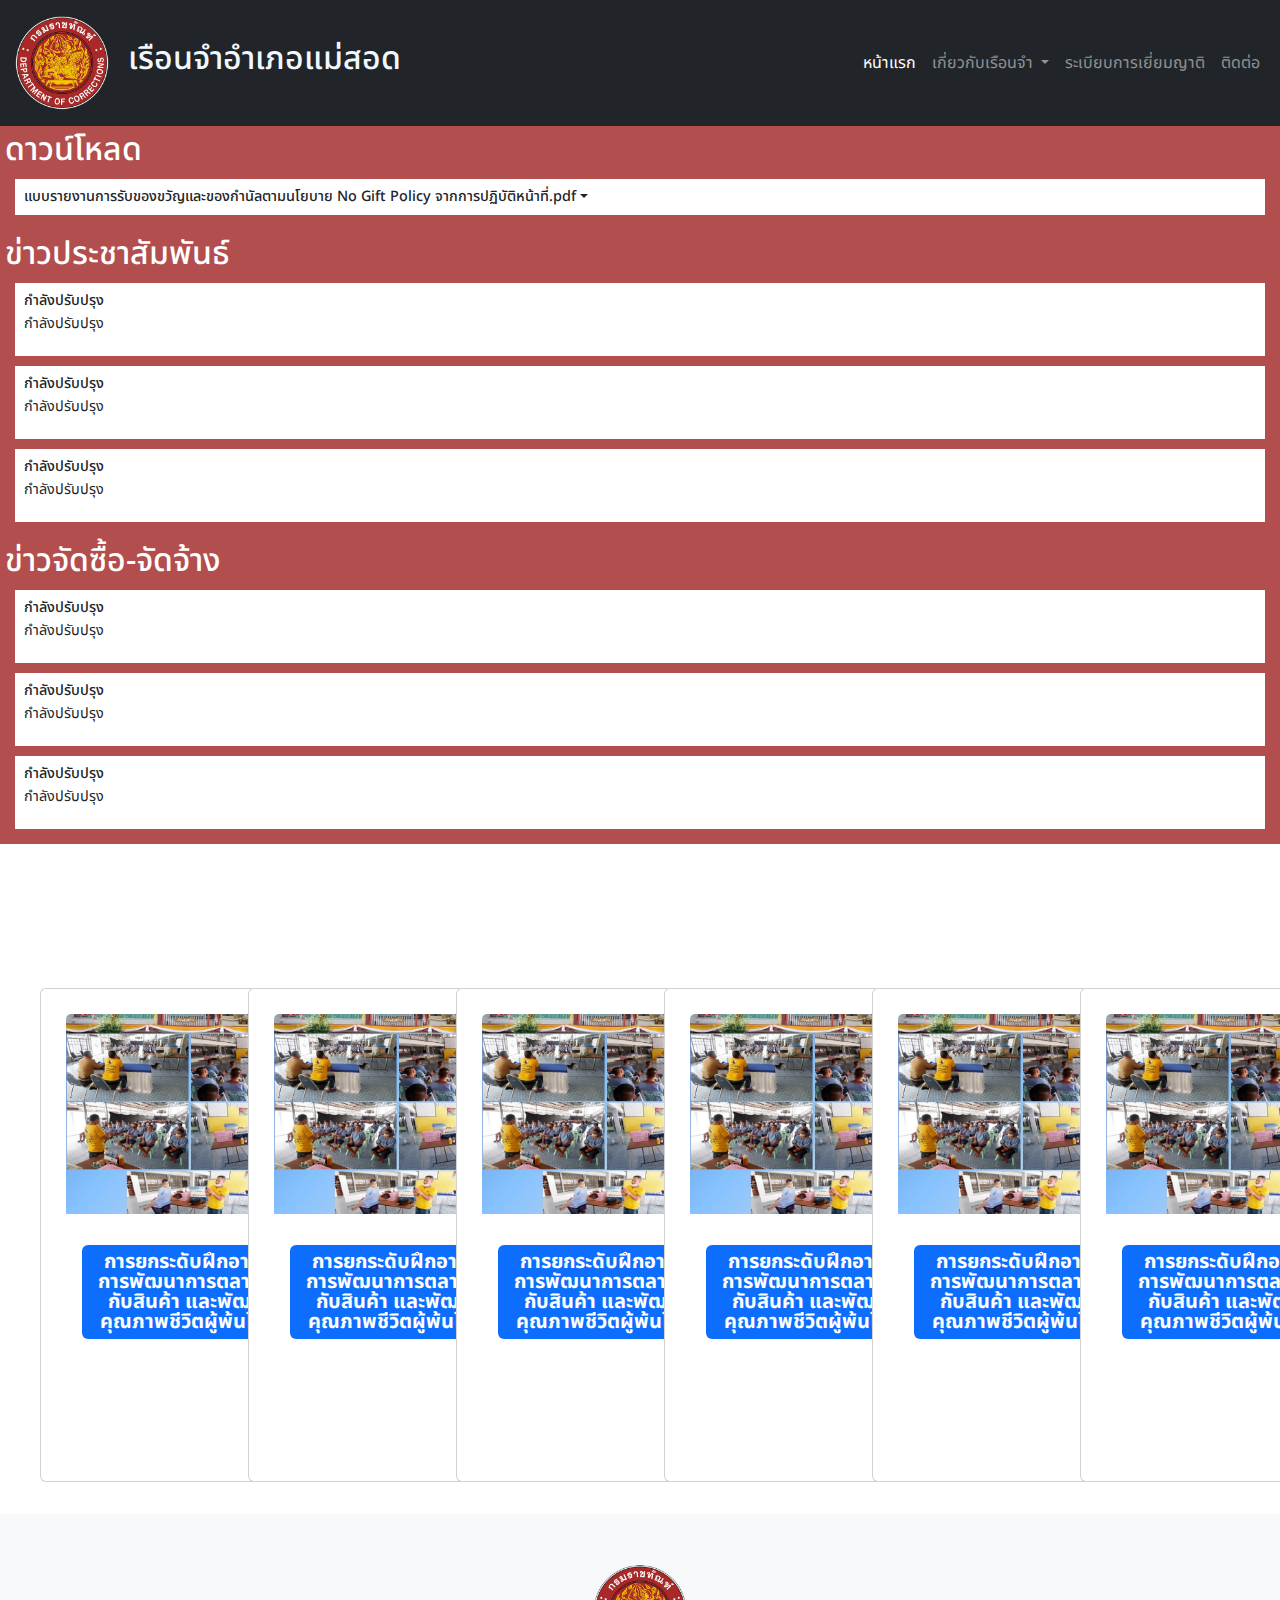
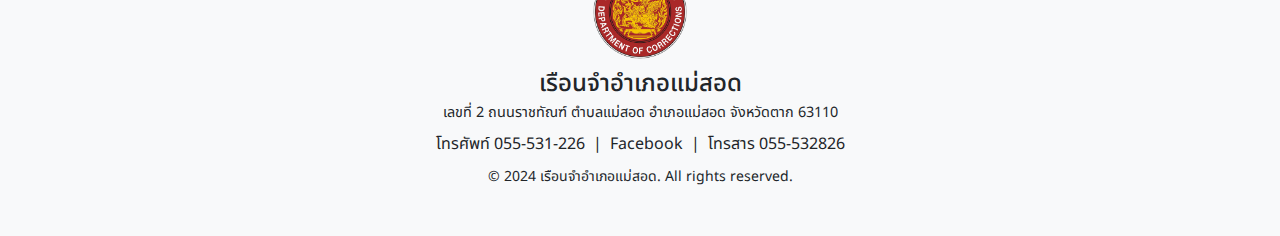
<file: press_release.html>
<!doctype html>
<html>

<head>
    <title>ข่าวประชาสัมพันธ์</title>
    <link rel="icon" type="image/x-icon" href="img/spd_20150704164759_b.png">
    <meta name="viewport" content="width=device-width, initial-scale=1">
    <meta charset="utf-8">
    <link rel="stylesheet" href="https://maxcdn.bootstrapcdn.com/bootstrap/4.5.2/css/bootstrap.min.css">
    <script src="https://ajax.googleapis.com/ajax/libs/jquery/3.5.1/jquery.min.js"></script>
    <script src="https://cdnjs.cloudflare.com/ajax/libs/popper.js/1.16.0/umd/popper.min.js"></script>
    <script src="https://maxcdn.bootstrapcdn.com/bootstrap/4.5.2/js/bootstrap.min.js"></script>
    <link rel="stylesheet" href="css/style.css">
</head>

<body>
    <nav class="navbar navbar-expand-sm bg-dark navbar-dark">
    <div class="container">
        <a class="navbar-brand" href="index.html">
            <img src="img/spd_20150704164759_b.png" height="100" widget="100" alt="logo">
        </a>
        <h2>
            <span style="color: aliceblue;">เรือนจำอำเภอแม่สอด</span>
        </h2>
        <button class="navbar-toggler collapsed" type="button" data-toggle="collapse" data-target="#navbarNav" aria-controls="navbarNav" aria-expanded="false" aria-label="Toggle navigation">
            <span class="ti-menu"></span>
        </button>
        <div class="navbar-collapse collapse" id="navbarNav" style="color: #000;">
            <ul class="navbar-nav ml-auto">
                <li class="nav-item dropdown active">
                    <a class="nav-link " href="../index.html">
                        หน้าแรก

                        <span>
                            <i class="ti-angle-down"></i>
                        </span>
                    </a>
                </li>
                <li class="nav-item dropdown @@pages">
                    <a class="nav-link dropdown-toggle" href="#" data-toggle="dropdown">
                        เกี่ยวกับเรือนจำ

                        <span>
                            <i class="ti-angle-down"></i>
                        </span>
                    </a>
                    <!-- Dropdown list -->
                    <ul class="dropdown-menu">
                        <li>
                            <a class="dropdown-item @@team" href="prison_history.html">ประวัติเรือนจำ</a>
                        </li>
                        <li>
                            <a class="dropdown-item @@career" href="personnel.html">ทำเนียบบุลคลกร</a>
                        </li>
                        <li>
                            <a class="dropdown-item @@blog" href="prison.html">ผลิตภัณฑ์</a>
                        </li>
                        <li>
                            <a class="dropdown-item @@blogSingle" href="press_release.html">ข่าวประชาสัมพันธ์</a>
                        </li>
                        <li>
                            <a class="dropdown-item" href="duty.html">พันธกิจ</a>
                        </li>
                        <li>
                            <a class="dropdown-item" href="mission.html">ภารกิจ</a>
                        </li>
                    </ul>
                </li>
                <li class="nav-item @@about">
                    <a class="nav-link" href="activity.html">ระเบียบการเยี่ยมญาติ</a>
                </li>
                <li class="nav-item @@contact">
                    <a class="nav-link" href="contact.html">ติดต่อ</a>
                </li>
            </ul>
        </div>
    </div>
</nav>    <section>
        <article class="all-browsers">
            <h2>
                <span style="color:#ffffff;">ดาวน์โหลด
            </h2>
            <article class="browser">
                <h2>
                    <a class="nav-link dropdown-toggle" href="data/No_Gift Policy.pdf">แบบรายงานการรับของขวัญและของกำนัลตามนโยบาย No Gift Policy จากการปฏิบัติหน้าที่.pdf</a>
                </h2>
    </section>
    <section>
        <article class="all-browsers">
            <h2>
                <span style="color:#ffffff;">ข่าวประชาสัมพันธ์
            </h2>
            <article class="browser">
                <h2>กำลังปรับปรุง</h2>
                <p>กำลังปรับปรุง</p>
            </article>
            <article class="browser">
                <h2>กำลังปรับปรุง</h2>
                <p>กำลังปรับปรุง</p>
            </article>
            <article class="browser">
                <h2>กำลังปรับปรุง</h2>
                <p>กำลังปรับปรุง</p>
            </article>
        </article>
        <article class="all-browsers">
            <h2>
                <span style="color:#ffffff;">ข่าวจัดซื้อ-จัดจ้าง
            </h2>
            <article class="browser">
                <h2>กำลังปรับปรุง</h2>
                <p>กำลังปรับปรุง</p>
            </article>
            <article class="browser">
                <h2>กำลังปรับปรุง</h2>
                <p>กำลังปรับปรุง</p>
            </article>
            <article class="browser">
                <h2>กำลังปรับปรุง</h2>
                <p>กำลังปรับปรุง</p>
            </article>
        </article>
    </section>
    
    <div class="container mt-5"> 
        <!DOCTYPE html>
<html lang="en">

<head>
    <meta charset="UTF-8">
    <meta name="viewport" content="width=device-width, initial-scale=1.0">
    <title>ข่าวกิจกรรม</title>
    <link rel="stylesheet" href="https://stackpath.bootstrapcdn.com/bootstrap/5.1.3/css/bootstrap.min.css">
    <style>
        .card {
            transition: transform 0.3s ease-in-out, box-shadow 0.3s ease-in-out;
            height: 100%;
            display: flex;
            flex-direction: column;
        }

        .card:hover {
            transform: translateY(-5px);
            box-shadow: 0px 5px 15px rgba(0, 0, 0, 0.3);
        }

        .card-body {
            padding: 1rem;
            display: flex;
            flex-direction: column;
            flex-grow: 1;
        }

        .card-title {
            font-size: 1.25rem;
        }

        .card-subtitle {
            font-size: 0.875rem;
            color: white; 
            font-weight: bold;
        }

        .card-text {
            font-size: 1rem;
            flex-grow: 1;
        }
        .row-cols-6 {
            gap: 20px;

        }
        .container {
            margin-left: auto;

            margin-right: auto;

            max-width: 100%;
        }
        .row {
            display: flex;
            justify-content: center;
            align-items: center;
        }
    </style>
</head>

<body>
<article class="container">
        <h1 class="top23 text-center" style="color: rgb(255, 255, 255);">ข่าวกิจกรรม</h1>
        <br>
        <div class="row row-cols-1 row-cols-md-6 g-3 justify-content-center align-items-center">
      
            <div class="col mb-3 aos-init">
                <a class="card text-reset text-decoration-none rounded-15" href="new.html">
                    <img src="img/พัฒนาคุณภาพ.jpg" class="card-img-top img-autofit rounded-15" alt="news" style="height:200px;">
                    <div class="card-body">
                        <h5 class="card-title badge bg-primary text-wrap">การยกระดับฝึกอาชีพ การพัฒนาการตลาดให้กับสินค้า และพัฒนาคุณภาพชีวิตผู้พ้นโทษ</h5>
                        <h6 class="card-subtitle mb-2 ">7 ก.พ. 2565</h6>
                        <p class="card-text">โครงการส่งเสริมทักษะอาชีพผู้ต้องขังด้านการเลี้ยงสุนัขเพื่อพัฒนาพฤตินิสัยผู้ต้องขัง</p>
                    </div>
                </a>
            </div>
            <div class="col mb-3 aos-init">
                <a class="card text-reset text-decoration-none rounded-15" href="new.html">
                    <img src="img/พัฒนาคุณภาพ.jpg" class="card-img-top img-autofit rounded-15" alt="news" style="height:200px;">
                    <div class="card-body">
                        <h5 class="card-title badge bg-primary text-wrap">การยกระดับฝึกอาชีพ การพัฒนาการตลาดให้กับสินค้า และพัฒนาคุณภาพชีวิตผู้พ้นโทษ</h5>
                        <h6 class="card-subtitle mb-2 ">7 ก.พ. 2565</h6>
                        <p class="card-text">โครงการส่งเสริมทักษะอาชีพผู้ต้องขังด้านการเลี้ยงสุนัขเพื่อพัฒนาพฤตินิสัยผู้ต้องขัง</p>
                    </div>
                </a>
            </div>
            <div class="col mb-3 aos-init">
                <a class="card text-reset text-decoration-none rounded-15" href="new.html">
                    <img src="img/พัฒนาคุณภาพ.jpg" class="card-img-top img-autofit rounded-15" alt="news" style="height:200px;">
                    <div class="card-body">
                        <h5 class="card-title badge bg-primary text-wrap">การยกระดับฝึกอาชีพ การพัฒนาการตลาดให้กับสินค้า และพัฒนาคุณภาพชีวิตผู้พ้นโทษ</h5>
                        <h6 class="card-subtitle mb-2 ">7 ก.พ. 2565</h6>
                        <p class="card-text">โครงการส่งเสริมทักษะอาชีพผู้ต้องขังด้านการเลี้ยงสุนัขเพื่อพัฒนาพฤตินิสัยผู้ต้องขัง</p>
                    </div>
                </a>
            </div>
            <div class="col mb-3 aos-init">
                <a class="card text-reset text-decoration-none rounded-15" href="new.html">
                    <img src="img/พัฒนาคุณภาพ.jpg" class="card-img-top img-autofit rounded-15" alt="news" style="height:200px;">
                    <div class="card-body">
                        <h5 class="card-title badge bg-primary text-wrap">การยกระดับฝึกอาชีพ การพัฒนาการตลาดให้กับสินค้า และพัฒนาคุณภาพชีวิตผู้พ้นโทษ</h5>
                        <h6 class="card-subtitle mb-2 ">7 ก.พ. 2565</h6>
                        <p class="card-text">โครงการส่งเสริมทักษะอาชีพผู้ต้องขังด้านการเลี้ยงสุนัขเพื่อพัฒนาพฤตินิสัยผู้ต้องขัง</p>
                    </div>
                </a>
            </div>
            <div class="col mb-3 aos-init">
                <a class="card text-reset text-decoration-none rounded-15" href="new.html">
                    <img src="img/พัฒนาคุณภาพ.jpg" class="card-img-top img-autofit rounded-15" alt="news" style="height:200px;">
                    <div class="card-body">
                        <h5 class="card-title badge bg-primary text-wrap">การยกระดับฝึกอาชีพ การพัฒนาการตลาดให้กับสินค้า และพัฒนาคุณภาพชีวิตผู้พ้นโทษ</h5>
                        <h6 class="card-subtitle mb-2 ">7 ก.พ. 2565</h6>
                        <p class="card-text">โครงการส่งเสริมทักษะอาชีพผู้ต้องขังด้านการเลี้ยงสุนัขเพื่อพัฒนาพฤตินิสัยผู้ต้องขัง</p>
                    </div>
                </a>
            </div>
            <div class="col mb-3 aos-init">
                <a class="card text-reset text-decoration-none rounded-15" href="new.html">
                    <img src="img/พัฒนาคุณภาพ.jpg" class="card-img-top img-autofit rounded-15" alt="news" style="height:200px;">
                    <div class="card-body">
                        <h5 class="card-title badge bg-primary text-wrap">การยกระดับฝึกอาชีพ การพัฒนาการตลาดให้กับสินค้า และพัฒนาคุณภาพชีวิตผู้พ้นโทษ</h5>
                        <h6 class="card-subtitle mb-2 ">7 ก.พ. 2565</h6>
                        <p class="card-text">โครงการส่งเสริมทักษะอาชีพผู้ต้องขังด้านการเลี้ยงสุนัขเพื่อพัฒนาพฤตินิสัยผู้ต้องขัง</p>
                    </div>
                </a>
            </div>
     
        </div>
    </article>
</body>

</html>    </div>
    
<div class="container-fluid text-center py-5 bg-light">
        <div class="container">
            <img src="img/spd_20150704164759_b.png" style="height: 100px;" class="mb-2">
            <h4 class="mb-1">เรือนจำอำเภอแม่สอด</h4>
            <p class="mb-2">เลขที่ 2 ถนนราชทัณฑ์ ตำบลแม่สอด อำเภอแม่สอด จังหวัดตาก 63110</p>
            <div class="mb-2">
                <a class="text-decoration-none text-reset" href="tel:055531226">โทรศัพท์ 055-531-226</a>
                &nbsp;|&nbsp;
                <a href="https://www.facebook.com/%E0%B9%80%E0%B8%A3%E0%B8%B7%E0%B8%AD%E0%B8%99%E0%B8%88%E0%B8%B3%E0%B8%AD%E0%B8%B3%E0%B9%80%E0%B8%A0%E0%B8%AD%E0%B9%81%E0%B8%A1%E0%B9%88%E0%B8%AA%E0%B8%AD%E0%B8%94-107480434310698" class="text-decoration-none text-reset">Facebook</a>
                &nbsp;|&nbsp;
                <a class="text-decoration-none text-reset" href="tel:055532826">โทรสาร 055-532826</a>
            </div>
            <small>&copy; 2024 เรือนจำอำเภอแม่สอด. All rights reserved.</small>
        </div>
    </div>
</body>
</html></body>

</html>
</file>
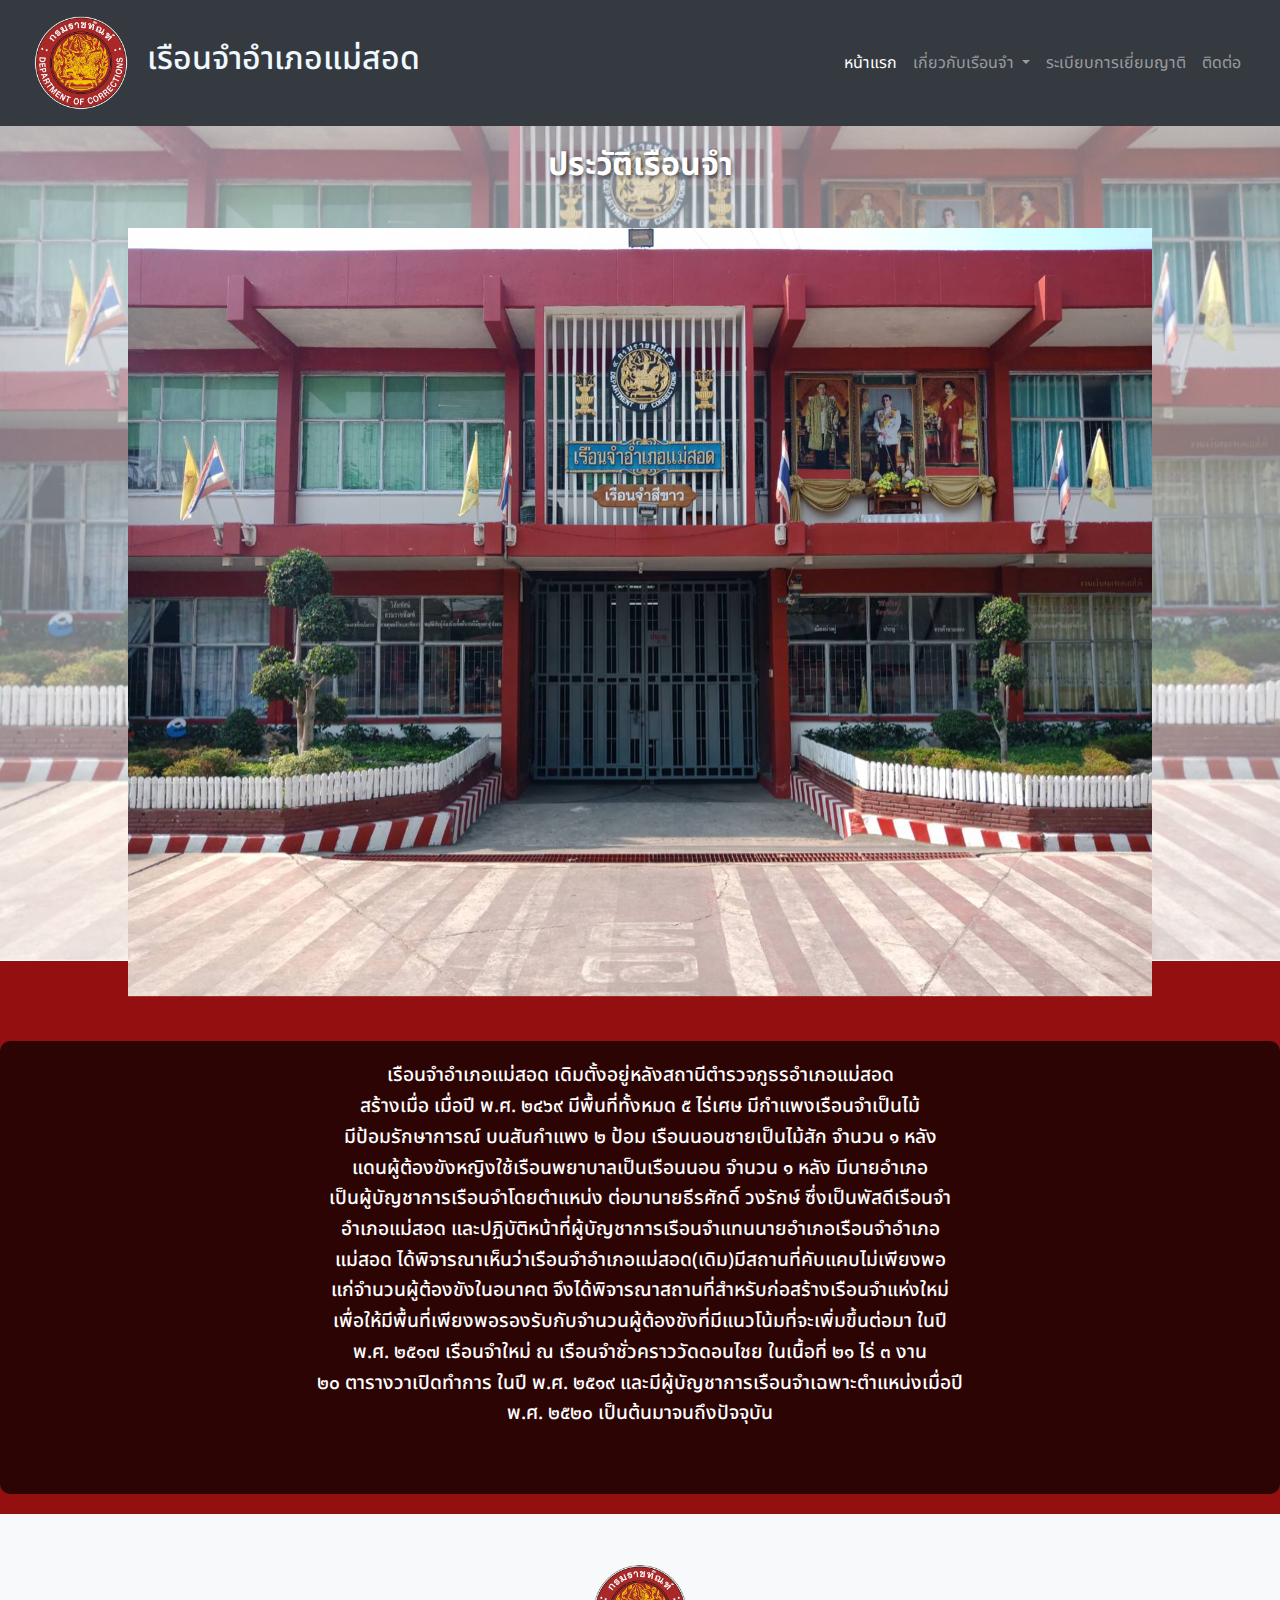
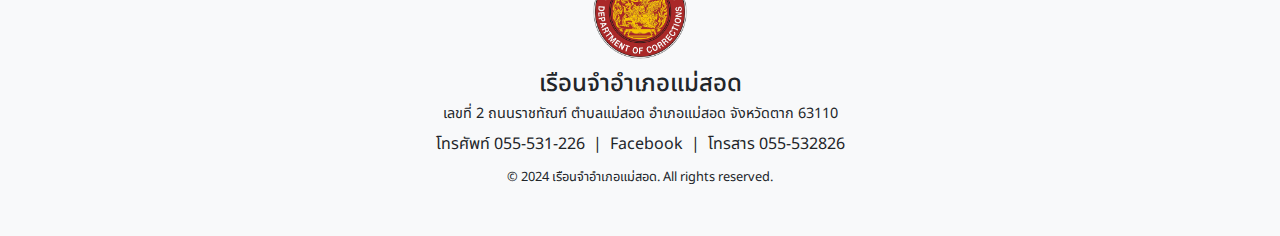
<file: prison_history.html>
<!doctype html>
<html>

<head>
  <title>ประวัติเรือนจำ</title>
  <link rel="icon" type="image/x-icon" href="img/spd_20150704164759_b.png">
  <style>
    body {
      background-image: url('img/รูปเรือนจำ.jpg');
      background-repeat: no-repeat;
      background-attachment: fixed;
      background-size: cover;
      font-family: Arial, sans-serif;
    }

    .content {
      background-color: rgba(0, 0, 0, 0.7);
      padding: 20px;
      border-radius: 10px;
      margin-top: 20px;
      margin-bottom: 20px;
    }

    .content h2 {
      color: #fff;
      margin-bottom: 20px;
    }

    .content h4 {
      color: #fff;
      margin-bottom: 20px;
      font-size: 1.2rem;
      line-height: 1.6;
    }

    .mission-title {
      color: #fff;
      margin-top: 20px;
      margin-bottom: 20px;
      font-size: 2rem;
      font-weight: bold;
      text-shadow: 2px 2px 4px rgba(0, 0, 0, 0.5);
    }
  </style>
  <meta name="viewport" content="width=device-width, initial-scale=1">
  <meta charset="utf-8">
  <link rel="stylesheet" href="https://maxcdn.bootstrapcdn.com/bootstrap/4.5.2/css/bootstrap.min.css">
  <script src="https://ajax.googleapis.com/ajax/libs/jquery/3.5.1/jquery.min.js"></script>
  <script src="https://cdnjs.cloudflare.com/ajax/libs/popper.js/1.16.0/umd/popper.min.js"></script>
  <script src="https://maxcdn.bootstrapcdn.com/bootstrap/4.5.2/js/bootstrap.min.js"></script>
  <link rel="stylesheet" href="css/style.css">
</head>

<body>
  <nav class="navbar navbar-expand-sm bg-dark navbar-dark">
    <div class="container">
        <a class="navbar-brand" href="index.html">
            <img src="img/spd_20150704164759_b.png" height="100" widget="100" alt="logo">
        </a>
        <h2>
            <span style="color: aliceblue;">เรือนจำอำเภอแม่สอด</span>
        </h2>
        <button class="navbar-toggler collapsed" type="button" data-toggle="collapse" data-target="#navbarNav" aria-controls="navbarNav" aria-expanded="false" aria-label="Toggle navigation">
            <span class="ti-menu"></span>
        </button>
        <div class="navbar-collapse collapse" id="navbarNav" style="color: #000;">
            <ul class="navbar-nav ml-auto">
                <li class="nav-item dropdown active">
                    <a class="nav-link " href="../index.html">
                        หน้าแรก

                        <span>
                            <i class="ti-angle-down"></i>
                        </span>
                    </a>
                </li>
                <li class="nav-item dropdown @@pages">
                    <a class="nav-link dropdown-toggle" href="#" data-toggle="dropdown">
                        เกี่ยวกับเรือนจำ

                        <span>
                            <i class="ti-angle-down"></i>
                        </span>
                    </a>
                    <!-- Dropdown list -->
                    <ul class="dropdown-menu">
                        <li>
                            <a class="dropdown-item @@team" href="prison_history.html">ประวัติเรือนจำ</a>
                        </li>
                        <li>
                            <a class="dropdown-item @@career" href="personnel.html">ทำเนียบบุลคลกร</a>
                        </li>
                        <li>
                            <a class="dropdown-item @@blog" href="prison.html">ผลิตภัณฑ์</a>
                        </li>
                        <li>
                            <a class="dropdown-item @@blogSingle" href="press_release.html">ข่าวประชาสัมพันธ์</a>
                        </li>
                        <li>
                            <a class="dropdown-item" href="duty.html">พันธกิจ</a>
                        </li>
                        <li>
                            <a class="dropdown-item" href="mission.html">ภารกิจ</a>
                        </li>
                    </ul>
                </li>
                <li class="nav-item @@about">
                    <a class="nav-link" href="activity.html">ระเบียบการเยี่ยมญาติ</a>
                </li>
                <li class="nav-item @@contact">
                    <a class="nav-link" href="contact.html">ติดต่อ</a>
                </li>
            </ul>
        </div>
    </div>
</nav>  <h1 class="mission-title">ประวัติเรือนจำ</h1>
  
  <br>
  <img class="img-fluid" src="img/phpiWvmR0.png">
  <br>
  <br>
  <article class="content">
    <h4>
      <span>
        เรือนจำอำเภอแม่สอด เดิมตั้งอยู่หลังสถานีตำรวจภูธรอำเภอแม่สอด<br>
        สร้างเมื่อ เมื่อปี พ.ศ. ๒๔๖๙ มีพื้นที่ทั้งหมด ๕ ไร่เศษ มีกำแพงเรือนจำเป็นไม้<br>
        มีป้อมรักษาการณ์ บนสันกำแพง ๒ ป้อม เรือนนอนชายเป็นไม้สัก จำนวน ๑ หลัง<br>
        แดนผู้ต้องขังหญิงใช้เรือนพยาบาลเป็นเรือนนอน จำนวน ๑ หลัง มีนายอำเภอ<br>
        เป็นผู้บัญชาการเรือนจำโดยตำแหน่ง ต่อมานายธีรศักดิ์ วงรักษ์ ซึ่งเป็นพัสดีเรือนจำ<br>
        อำเภอแม่สอด และปฏิบัติหน้าที่ผู้บัญชาการเรือนจำแทนนายอำเภอเรือนจำอำเภอ<br>
        แม่สอด ได้พิจารณาเห็นว่าเรือนจำอำเภอแม่สอด(เดิม)มีสถานที่คับแคบไม่เพียงพอ<br>
        แก่จำนวนผู้ต้องขังในอนาคต จึงได้พิจารณาสถานที่สำหรับก่อสร้างเรือนจำแห่งใหม่<br>
        เพื่อให้มีพื้นที่เพียงพอรองรับกับจำนวนผู้ต้องขังที่มีแนวโน้มที่จะเพิ่มขึ้นต่อมา
        ในปี <br>พ.ศ. ๒๕๑๗ เรือนจำใหม่ ณ เรือนจำชั่วคราววัดดอนไชย ในเนื้อที่ ๒๑ ไร่ ๓ งาน<br>
        ๒๐ ตารางวาเปิดทำการ ในปี พ.ศ. ๒๕๑๙ และมีผู้บัญชาการเรือนจำเฉพาะตำแหน่งเมื่อปี <br>
        พ.ศ. ๒๕๒๐ เป็นต้นมาจนถึงปัจจุบัน
      </span>
    </h4>
    <br>
  </article>
  
<div class="container-fluid text-center py-5 bg-light">
        <div class="container">
            <img src="img/spd_20150704164759_b.png" style="height: 100px;" class="mb-2">
            <h4 class="mb-1">เรือนจำอำเภอแม่สอด</h4>
            <p class="mb-2">เลขที่ 2 ถนนราชทัณฑ์ ตำบลแม่สอด อำเภอแม่สอด จังหวัดตาก 63110</p>
            <div class="mb-2">
                <a class="text-decoration-none text-reset" href="tel:055531226">โทรศัพท์ 055-531-226</a>
                &nbsp;|&nbsp;
                <a href="https://www.facebook.com/%E0%B9%80%E0%B8%A3%E0%B8%B7%E0%B8%AD%E0%B8%99%E0%B8%88%E0%B8%B3%E0%B8%AD%E0%B8%B3%E0%B9%80%E0%B8%A0%E0%B8%AD%E0%B9%81%E0%B8%A1%E0%B9%88%E0%B8%AA%E0%B8%AD%E0%B8%94-107480434310698" class="text-decoration-none text-reset">Facebook</a>
                &nbsp;|&nbsp;
                <a class="text-decoration-none text-reset" href="tel:055532826">โทรสาร 055-532826</a>
            </div>
            <small>&copy; 2024 เรือนจำอำเภอแม่สอด. All rights reserved.</small>
        </div>
    </div>
</body>
</html></body>

</html>
</file>
<file: css/style.css>
@import url('https://fonts.googleapis.com/css2?family=Noto+Sans+Thai:wght@100..900&display=swap');

* {
  box-sizing: border-box;
  margin: 0;
  padding: 0;
  font-family: 'Noto Sans Thai', sans-serif;
}

body {
  text-align: center;
  background-color: rgb(148, 16, 16);
}

.card {
  transition: transform 0.3s ease-in-out, box-shadow 0.3s ease-in-out;
  height: 100%;
  display: flex;
  flex-direction: column;
}

.card:hover {
  transform: translateY(-5px);
  box-shadow: 0px 5px 15px rgba(0, 0, 0, 0.3);
}

.card-body {
  padding: 1rem;
  display: flex;
  flex-direction: column;
  flex-grow: 1;
}

.card-title {
  font-size: 1.25rem;
}

.card-subtitle {
  font-size: 0.875rem;
  color: white; 
  font-weight: bold;
}

.card-text {
  font-size: 1rem;
  flex-grow: 1;
}
.row-cols-6 {
  gap: 20px;

}
.container {
  margin-left: auto;

  margin-right: auto;

  max-width: 100%;
}
.row {
  display: flex;
  justify-content: center;
  align-items: center;
}
.card {
  background-color: rgb(179, 78, 78);
  border-radius: 2px;
  display: inline-block;
  height: 300px;
  width: 300px;
  margin: 1rem;
  padding: 25px;
}



h1, h3 {
  color: #000000;
}

/* Media queries for responsiveness */
@media only screen and (max-width: 768px) {
  .card {
    width: 100%;
    max-width: 400px;
  }
}

@media only screen and (max-width: 480px) {
  .site-title {
    font-size: 25px;
  }
}


.all-browsers {
  margin: 0;
  padding: 5px;
  background-color: rgb(179, 78, 78);
  text-align: left;
}

.all-browsers > h1, .browser {
  margin: 10px;
  padding: 5px;
  background: white;
}

.browser > h2, p {
  margin: 4px;
  font-size: 90%;
}

.card-text, .text-infoe, .text-truncate, .card-title, .text-info {
  color: #ffffff;
}




.card-title {
  margin-top: 15px; 
  color: #ffffff; 
}


.card:hover {
  transform: scale(1.05);
}

.card-img-top {
  height: 250px;
  object-fit: cover; 
  border-top-left-radius: 5px;
  border-top-right-radius: 5px;
}

.card-text {
  color: #ffffff; 
}

.card-body {
  padding: 20px;
}

.btn-primary {
  background-color: #a33434;
  border: none;
  color: #ffffff;
  padding: 10px 20px;
  text-decoration: none;
  border-radius: 5px;
  transition: background-color 0.3s, color 0.3s, box-shadow 0.3s;
}

.btn-primary:hover {
  background-color: red; 
  color: #e97171;
  box-shadow: -8px 2px 53px 0px rgba(185, 29, 29, 0.55);
}


@media only screen and (max-width: 768px) {
  .card {
      width: 100%;
      max-width: 400px; 
  }
}

@media only screen and (max-width: 480px) {
  .card-title {
      font-size: 1rem; 
  }
}
</file>
